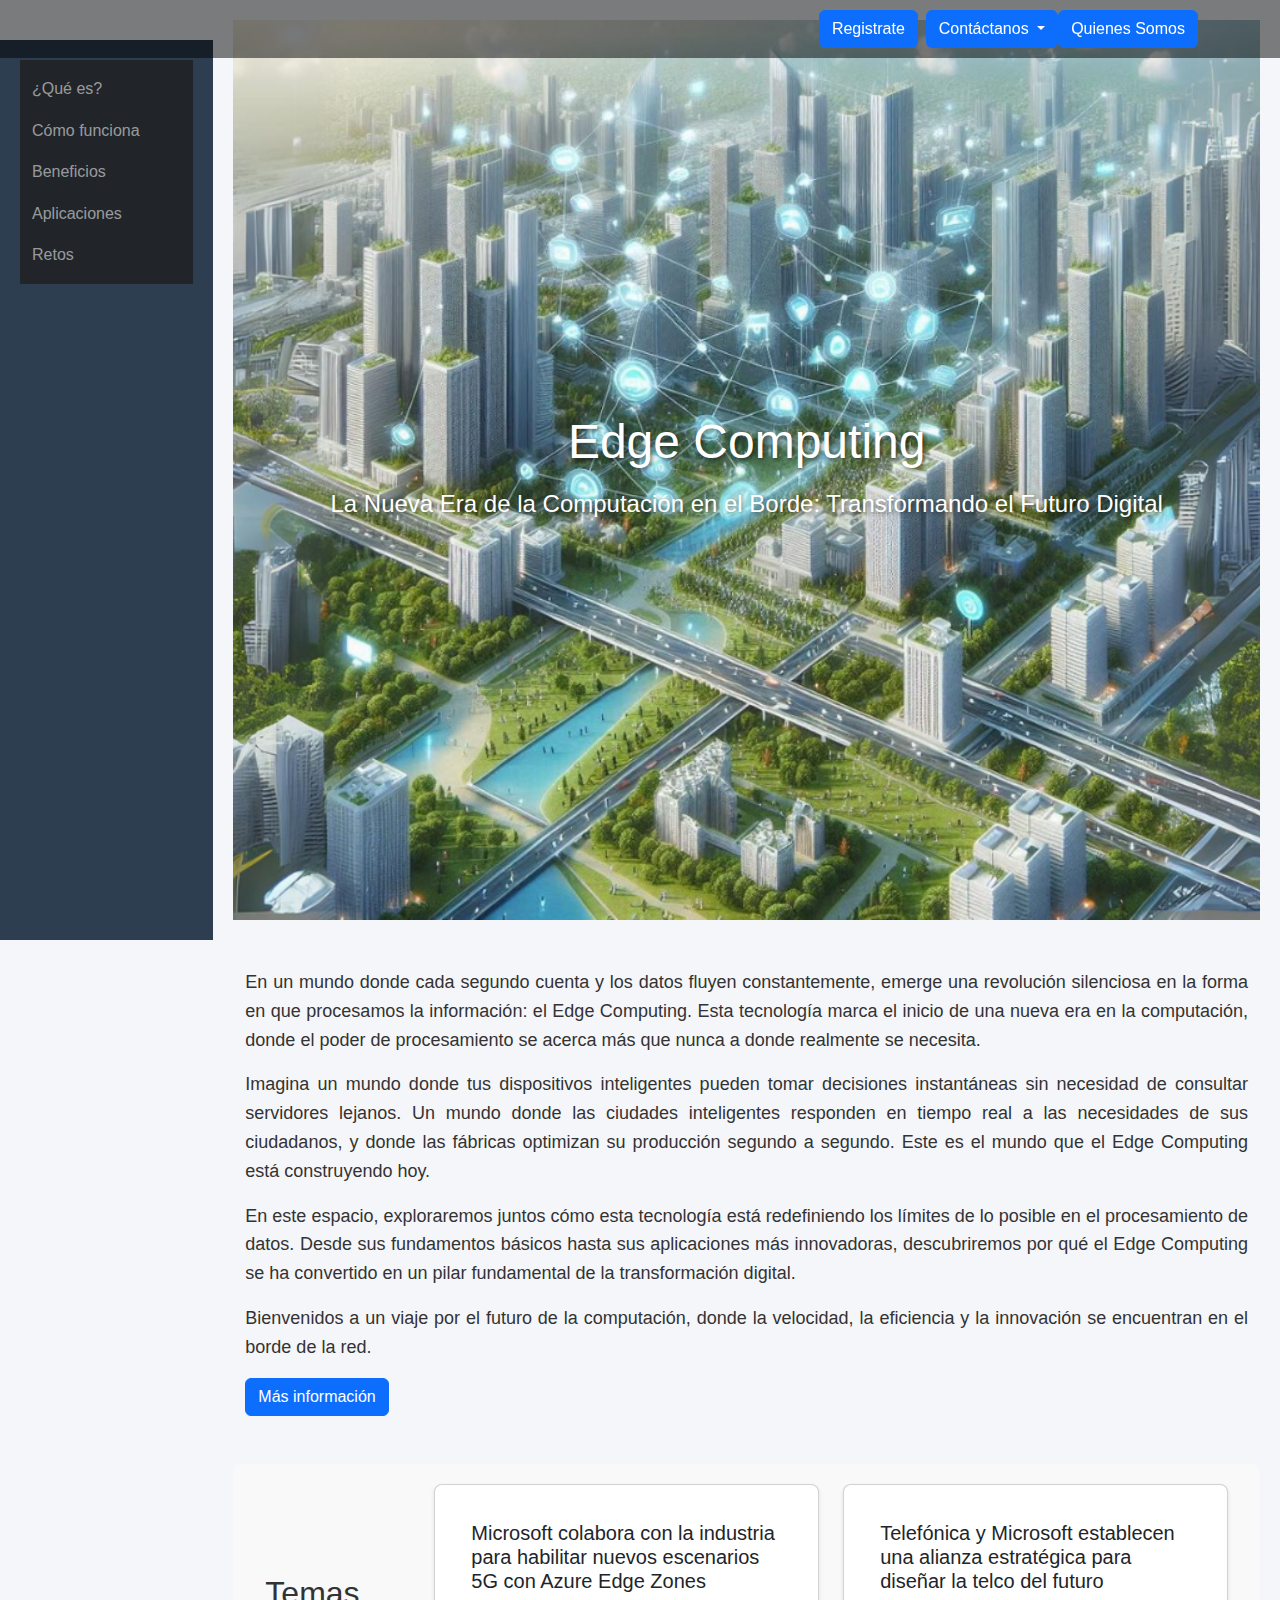
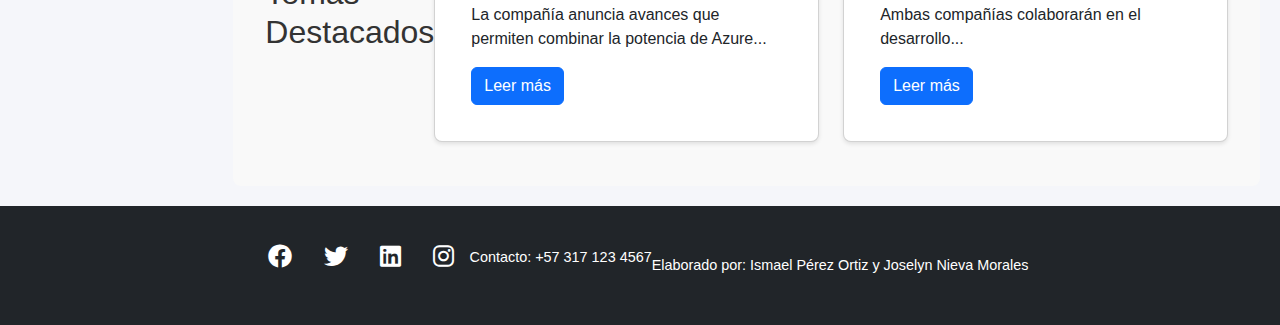
<file: EDGE COMPUTING/index.html>
<!DOCTYPE html>
<html lang="es">
<head>
    <meta charset="UTF-8">
    <meta name="viewport" content="width=device-width, initial-scale=1.0">
    <meta name="description" content="Tu guía completa sobre Edge Computing: fundamentos, implementación y casos de uso. Aprende cómo esta tecnología está transformando la manera en que procesamos datos en el borde de la red.">
    <title>Edge Computing - La Nueva Era</title>
    <link href="https://cdn.jsdelivr.net/npm/bootstrap@5.3.0/dist/css/bootstrap.min.css" rel="stylesheet">
    <link rel="stylesheet" href="https://cdnjs.cloudflare.com/ajax/libs/font-awesome/6.0.0/css/all.min.css">
    <link rel="stylesheet" href="estilos.css">
</head>
<body>
    <div class="top-bar">
        <div class="container d-flex justify-content-end">
            <a href="formulario.html" class="btn btn-primary me-2">Registrate</a>
            <div class="btn-group">
                <button type="button" class="btn btn-primary dropdown-toggle" data-bs-toggle="dropdown" aria-expanded="false">
                    Contáctanos
                </button>
                <ul class="dropdown-menu">
                    <li><a class="dropdown-item" href="#">Formulario de Contacto</a></li>
                    <li><a class="dropdown-item" href="#">Contacto Directo</a></li>
                </ul>
            </div>
            <!-- Botón "Quienes Somos" con Modal -->
            <button type="button" class="btn btn-primary" data-bs-toggle="modal" data-bs-target="#quienesSomosModal">
                Quienes Somos
            </button>
        </div>
    </div>

    <!-- Modal "Quienes Somos" -->
    <div class="modal fade" id="quienesSomosModal" tabindex="-1" aria-labelledby="quienesSomosModalLabel" aria-hidden="true">
        <div class="modal-dialog">
            <div class="modal-content">
                <div class="modal-header">
                    <h5 class="modal-title" id="quienesSomosModalLabel">Quienes Somos</h5>
                    <button type="button" class="btn-close" data-bs-dismiss="modal" aria-label="Close"></button>
                </div>
                <div class="modal-body">
                    <p>Somos un duo de jóvenes apasionados por la programación, los cuales desarrollamos esta página para enseñar sobre un área de la cual puede que no se tenga mucho conocimiento.</p>
                </div>
                <div class="modal-footer">
                    <button type="button" class="btn btn-secondary" data-bs-dismiss="modal">Cerrar</button>
                </div>
            </div>
        </div>
    </div>

    <div class="container-fluid">
        <div class="row">
            <div class="col-md-2 sidebar">
                <nav class="navbar navbar-dark bg-dark">
                    <div class="container-fluid">
                        <ul class="navbar-nav">
                            <li class="nav-item"><a href="que-es.html" class="nav-link">¿Qué es?</a></li>
                            <li class="nav-item"><a href="como-funciona.html" class="nav-link">Cómo funciona</a></li>
                            <li class="nav-item"><a href="beneficios.html" class="nav-link">Beneficios</a></li>
                            <li class="nav-item"><a href="aplicaciones.html" class="nav-link">Aplicaciones</a></li>
                            <li class="nav-item"><a href="retos.html" class="nav-link">Retos</a></li>
                        </ul>
                    </div>
                </nav>
            </div>

            <div class="col-md-10 main-content">
                <header class="hero">
                    <img src="Imagenes/Inicio.png" alt="Edge Computing Concepto" class="main-image">
                    <div class="hero-text">
                        <h1>Edge Computing</h1>
                        <h2>La Nueva Era de la Computación en el Borde: Transformando el Futuro Digital</h2>
                    </div>
                </header>

                <div class="container mt-5">
                    <article class="intro-text">
                        <p>En un mundo donde cada segundo cuenta y los datos fluyen constantemente, emerge una revolución silenciosa en la forma en que procesamos la información: el Edge Computing. Esta tecnología marca el inicio de una nueva era en la computación, donde el poder de procesamiento se acerca más que nunca a donde realmente se necesita.</p>
                        
                        <p>Imagina un mundo donde tus dispositivos inteligentes pueden tomar decisiones instantáneas sin necesidad de consultar servidores lejanos. Un mundo donde las ciudades inteligentes responden en tiempo real a las necesidades de sus ciudadanos, y donde las fábricas optimizan su producción segundo a segundo. Este es el mundo que el Edge Computing está construyendo hoy.</p>
                        
                        <p>En este espacio, exploraremos juntos cómo esta tecnología está redefiniendo los límites de lo posible en el procesamiento de datos. Desde sus fundamentos básicos hasta sus aplicaciones más innovadoras, descubriremos por qué el Edge Computing se ha convertido en un pilar fundamental de la transformación digital.</p>
                        
                        <p>Bienvenidos a un viaje por el futuro de la computación, donde la velocidad, la eficiencia y la innovación se encuentran en el borde de la red.</p>
                        
                        <button onclick="window.location.href='que-es.html'" class="btn btn-primary">Más información</button>
                    </article>
                </div>

                <!-- Sección de Temas Destacados -->
                <section class="featured-topics mt-5">
                    <div class="container">
                        <h2 class="mb-4">Temas Destacados</h2>
                        <div class="row">
                            <div class="col-md-6">
                                <div class="topic card mb-4">
                                    <div class="card-body">
                                        <h3 class="card-title">Microsoft colabora con la industria para habilitar nuevos escenarios 5G con Azure Edge Zones</h3>
                                        <p class="card-text">La compañía anuncia avances que permiten combinar la potencia de Azure...</p>
                                        <a href="noticias.html" class="btn btn-primary">Leer más</a>
                                    </div>
                                </div>
                            </div>
                            <div class="col-md-6">
                                <div class="topic card mb-4">
                                    <div class="card-body">
                                        <h3 class="card-title">Telefónica y Microsoft establecen una alianza estratégica para diseñar la telco del futuro</h3>
                                        <p class="card-text">Ambas compañías colaborarán en el desarrollo...</p>
                                        <a href="noticias.html" class="btn btn-primary">Leer más</a>
                                    </div>
                                </div>
                            </div>
                        </div>
                    </div>
                </section>
            </div>
        </div>
    </div>

    <footer class="bg-dark text-white py-4">
        <div class="container">
            <div class="social-links d-flex justify-content-center mb-3">
                <a href="#" class="social-icon text-white me-3"><i class="fab fa-facebook"></i></a>
                <a href="#" class="social-icon text-white me-3"><i class="fab fa-twitter"></i></a>
                <a href="#" class="social-icon text-white me-3"><i class="fab fa-linkedin"></i></a>
                <a href="#" class="social-icon text-white"><i class="fab fa-instagram"></i></a>
            </div>
            <div class="contact-info text-center mb-3">
                <p>Contacto: +57 317 123 4567</p>
            </div>
            <div class="credits text-center">
                <p>Elaborado por: Ismael Pérez Ortiz y Joselyn Nieva Morales</p>
            </div>
        </div>
    </footer>

    <script src="https://cdn.jsdelivr.net/npm/bootstrap@5.3.0/dist/js/bootstrap.bundle.min.js"></script>
</body>
</html>
</file>
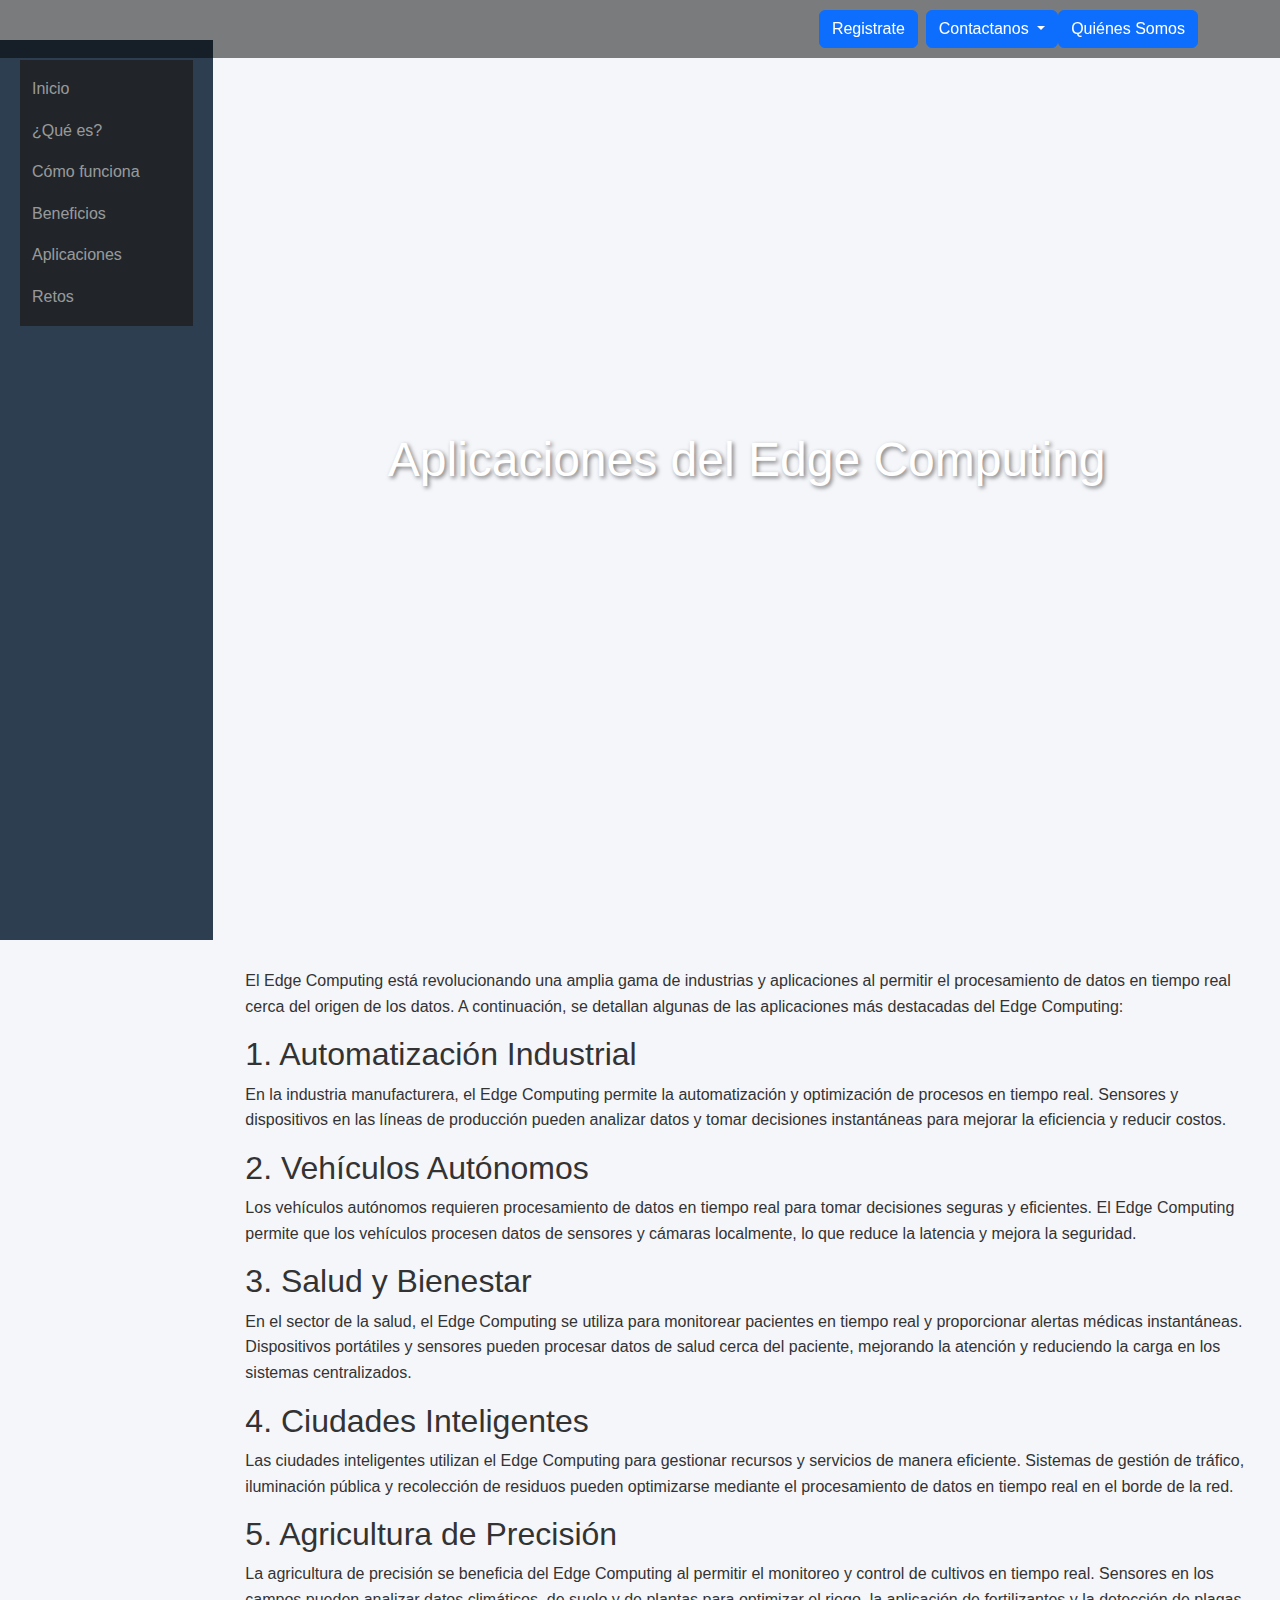
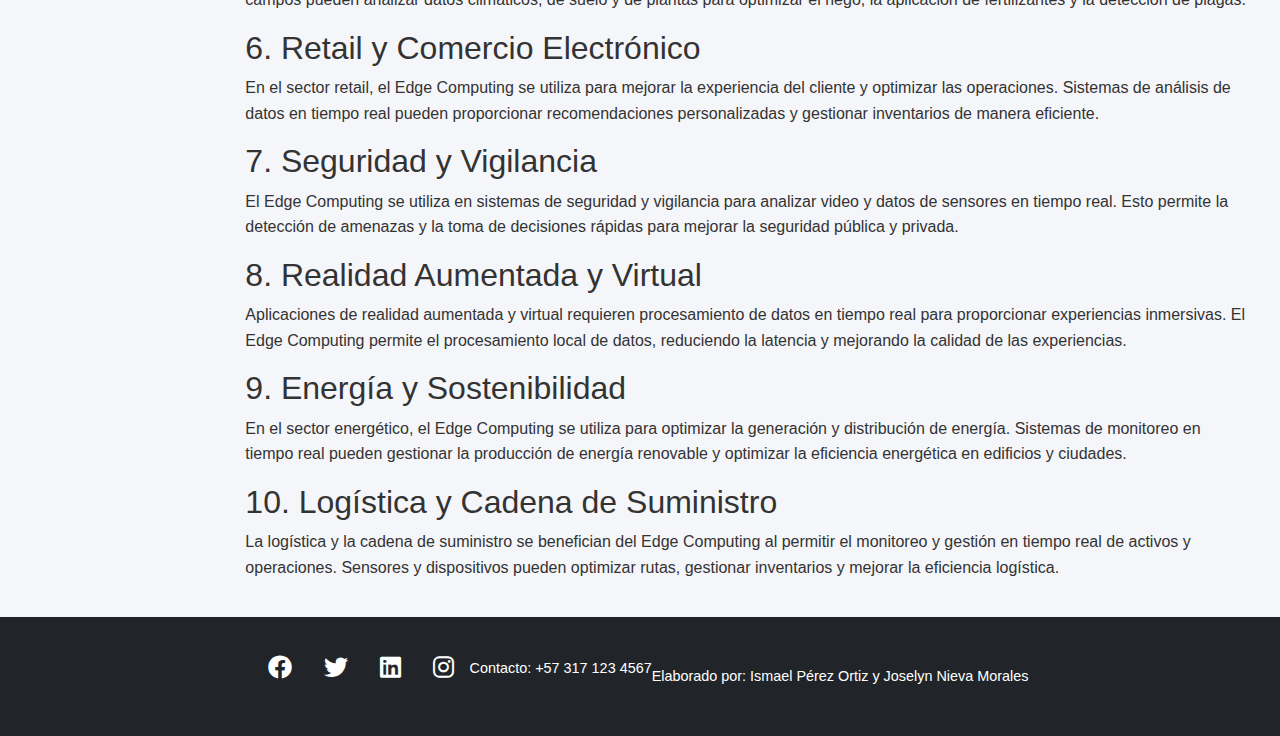
<file: EDGE COMPUTING/aplicaciones.html>
<!DOCTYPE html>
<html lang="es">
<head>
    <meta charset="UTF-8">
    <meta name="viewport" content="width=device-width, initial-scale=1.0">
    <title>Aplicaciones del Edge Computing</title>
    <link href="https://cdn.jsdelivr.net/npm/bootstrap@5.3.0/dist/css/bootstrap.min.css" rel="stylesheet">
    <link rel="stylesheet" href="https://cdnjs.cloudflare.com/ajax/libs/font-awesome/6.0.0/css/all.min.css">
    <link rel="stylesheet" href="estilos.css">
</head>
<body>
    <div class="top-bar">
        <div class="container d-flex justify-content-end">
            <a href="formulario.html" class="btn btn-primary me-2">Registrate</a>
            <div class="btn-group">
                <button type="button" class="btn btn-primary dropdown-toggle" data-bs-toggle="dropdown" aria-expanded="false">
                    Contactanos
                </button>
                <ul class="dropdown-menu">
                    <li><a class="dropdown-item" href="#">Opción 1</a></li>
                    <li><a class="dropdown-item" href="#">Opción 2</a></li>
                    <li><a class="dropdown-item" href="#">Opción 3</a></li>
                </ul>
            </div>
            <!-- Botón "Quienes Somos" con Modal -->
            <button type="button" class="btn btn-primary" data-bs-toggle="modal" data-bs-target="#quienesSomosModal">
                Quiénes Somos
            </button>
        </div>
    </div>
    <!-- Modal "Quienes Somos" -->
    <div class="modal fade" id="quienesSomosModal" tabindex="-1" aria-labelledby="quienesSomosModalLabel" aria-hidden="true">
        <div class="modal-dialog">
            <div class="modal-content">
                <div class="modal-header">
                    <h5 class="modal-title" id="quienesSomosModalLabel">Quienes Somos</h5>
                    <button type="button" class="btn-close" data-bs-dismiss="modal" aria-label="Close"></button>
                </div>
                <div class="modal-body">
                    <p>Somos un dúo de jóvenes apasionados por la programación, dedicados a desarrollar esta página para compartir conocimiento en un área que, aunque esencial, es aún poco conocida por muchos.</p>
                </div>
                <div class="modal-footer">
                    <button type="button" class="btn btn-secondary" data-bs-dismiss="modal">Cerrar</button>
                </div>
            </div>
        </div>
    </div>


    <div class="container-fluid">
        <div class="row">
            <div class="col-md-3 sidebar">
                <nav class="navbar navbar-dark bg-dark">
                    <div class="container-fluid">
                        <ul class="navbar-nav">
                            <li class="nav-item"><a href="index.html" class="nav-link">Inicio</a></li>
                            <li class="nav-item"><a href="que-es.html" class="nav-link">¿Qué es?</a></li>
                            <li class="nav-item"><a href="como-funciona.html" class="nav-link">Cómo funciona</a></li>
                            <li class="nav-item"><a href="beneficios.html" class="nav-link">Beneficios</a></li>
                            <li class="nav-item"><a href="aplicaciones.html" class="nav-link">Aplicaciones</a></li>
                            <li class="nav-item"><a href="retos.html" class="nav-link">Retos</a></li>
                        </ul>
                    </div>
                </nav>
            </div>

            <div class="col-md-9 main-content">
                <header class="hero">
                    <h1>Aplicaciones del Edge Computing</h1>
                </header>

                <div class="container mt-5">
                    <article>
                        <p>El Edge Computing está revolucionando una amplia gama de industrias y aplicaciones al permitir el procesamiento de datos en tiempo real cerca del origen de los datos. A continuación, se detallan algunas de las aplicaciones más destacadas del Edge Computing:</p>

                        <h2>1. Automatización Industrial</h2>
                        <p>En la industria manufacturera, el Edge Computing permite la automatización y optimización de procesos en tiempo real. Sensores y dispositivos en las líneas de producción pueden analizar datos y tomar decisiones instantáneas para mejorar la eficiencia y reducir costos.</p>

                        <h2>2. Vehículos Autónomos</h2>
                        <p>Los vehículos autónomos requieren procesamiento de datos en tiempo real para tomar decisiones seguras y eficientes. El Edge Computing permite que los vehículos procesen datos de sensores y cámaras localmente, lo que reduce la latencia y mejora la seguridad.</p>

                        <h2>3. Salud y Bienestar</h2>
                        <p>En el sector de la salud, el Edge Computing se utiliza para monitorear pacientes en tiempo real y proporcionar alertas médicas instantáneas. Dispositivos portátiles y sensores pueden procesar datos de salud cerca del paciente, mejorando la atención y reduciendo la carga en los sistemas centralizados.</p>

                        <h2>4. Ciudades Inteligentes</h2>
                        <p>Las ciudades inteligentes utilizan el Edge Computing para gestionar recursos y servicios de manera eficiente. Sistemas de gestión de tráfico, iluminación pública y recolección de residuos pueden optimizarse mediante el procesamiento de datos en tiempo real en el borde de la red.</p>

                        <h2>5. Agricultura de Precisión</h2>
                        <p>La agricultura de precisión se beneficia del Edge Computing al permitir el monitoreo y control de cultivos en tiempo real. Sensores en los campos pueden analizar datos climáticos, de suelo y de plantas para optimizar el riego, la aplicación de fertilizantes y la detección de plagas.</p>

                        <h2>6. Retail y Comercio Electrónico</h2>
                        <p>En el sector retail, el Edge Computing se utiliza para mejorar la experiencia del cliente y optimizar las operaciones. Sistemas de análisis de datos en tiempo real pueden proporcionar recomendaciones personalizadas y gestionar inventarios de manera eficiente.</p>

                        <h2>7. Seguridad y Vigilancia</h2>
                        <p>El Edge Computing se utiliza en sistemas de seguridad y vigilancia para analizar video y datos de sensores en tiempo real. Esto permite la detección de amenazas y la toma de decisiones rápidas para mejorar la seguridad pública y privada.</p>

                        <h2>8. Realidad Aumentada y Virtual</h2>
                        <p>Aplicaciones de realidad aumentada y virtual requieren procesamiento de datos en tiempo real para proporcionar experiencias inmersivas. El Edge Computing permite el procesamiento local de datos, reduciendo la latencia y mejorando la calidad de las experiencias.</p>

                        <h2>9. Energía y Sostenibilidad</h2>
                        <p>En el sector energético, el Edge Computing se utiliza para optimizar la generación y distribución de energía. Sistemas de monitoreo en tiempo real pueden gestionar la producción de energía renovable y optimizar la eficiencia energética en edificios y ciudades.</p>

                        <h2>10. Logística y Cadena de Suministro</h2>
                        <p>La logística y la cadena de suministro se benefician del Edge Computing al permitir el monitoreo y gestión en tiempo real de activos y operaciones. Sensores y dispositivos pueden optimizar rutas, gestionar inventarios y mejorar la eficiencia logística.</p>
                    </article>
                </div>
            </div>
        </div>
    </div>

    <footer class="bg-dark text-white py-4">
        <div class="container">
            <div class="social-links d-flex justify-content-center mb-3">
                <a href="#" class="social-icon text-white me-3"><i class="fab fa-facebook"></i></a>
                <a href="#" class="social-icon text-white me-3"><i class="fab fa-twitter"></i></a>
                <a href="#" class="social-icon text-white me-3"><i class="fab fa-linkedin"></i></a>
                <a href="#" class="social-icon text-white"><i class="fab fa-instagram"></i></a>
            </div>
            <div class="contact-info text-center mb-3">
                <p>Contacto: +57 317 123 4567</p>
            </div>
            <div class="credits text-center">
                <p>Elaborado por: Ismael Pérez Ortiz y Joselyn Nieva Morales</p>
            </div>
        </div>
    </footer>

    <script src="https://cdn.jsdelivr.net/npm/bootstrap@5.3.0/dist/js/bootstrap.bundle.min.js"></script>
</body>
</html>
</file>
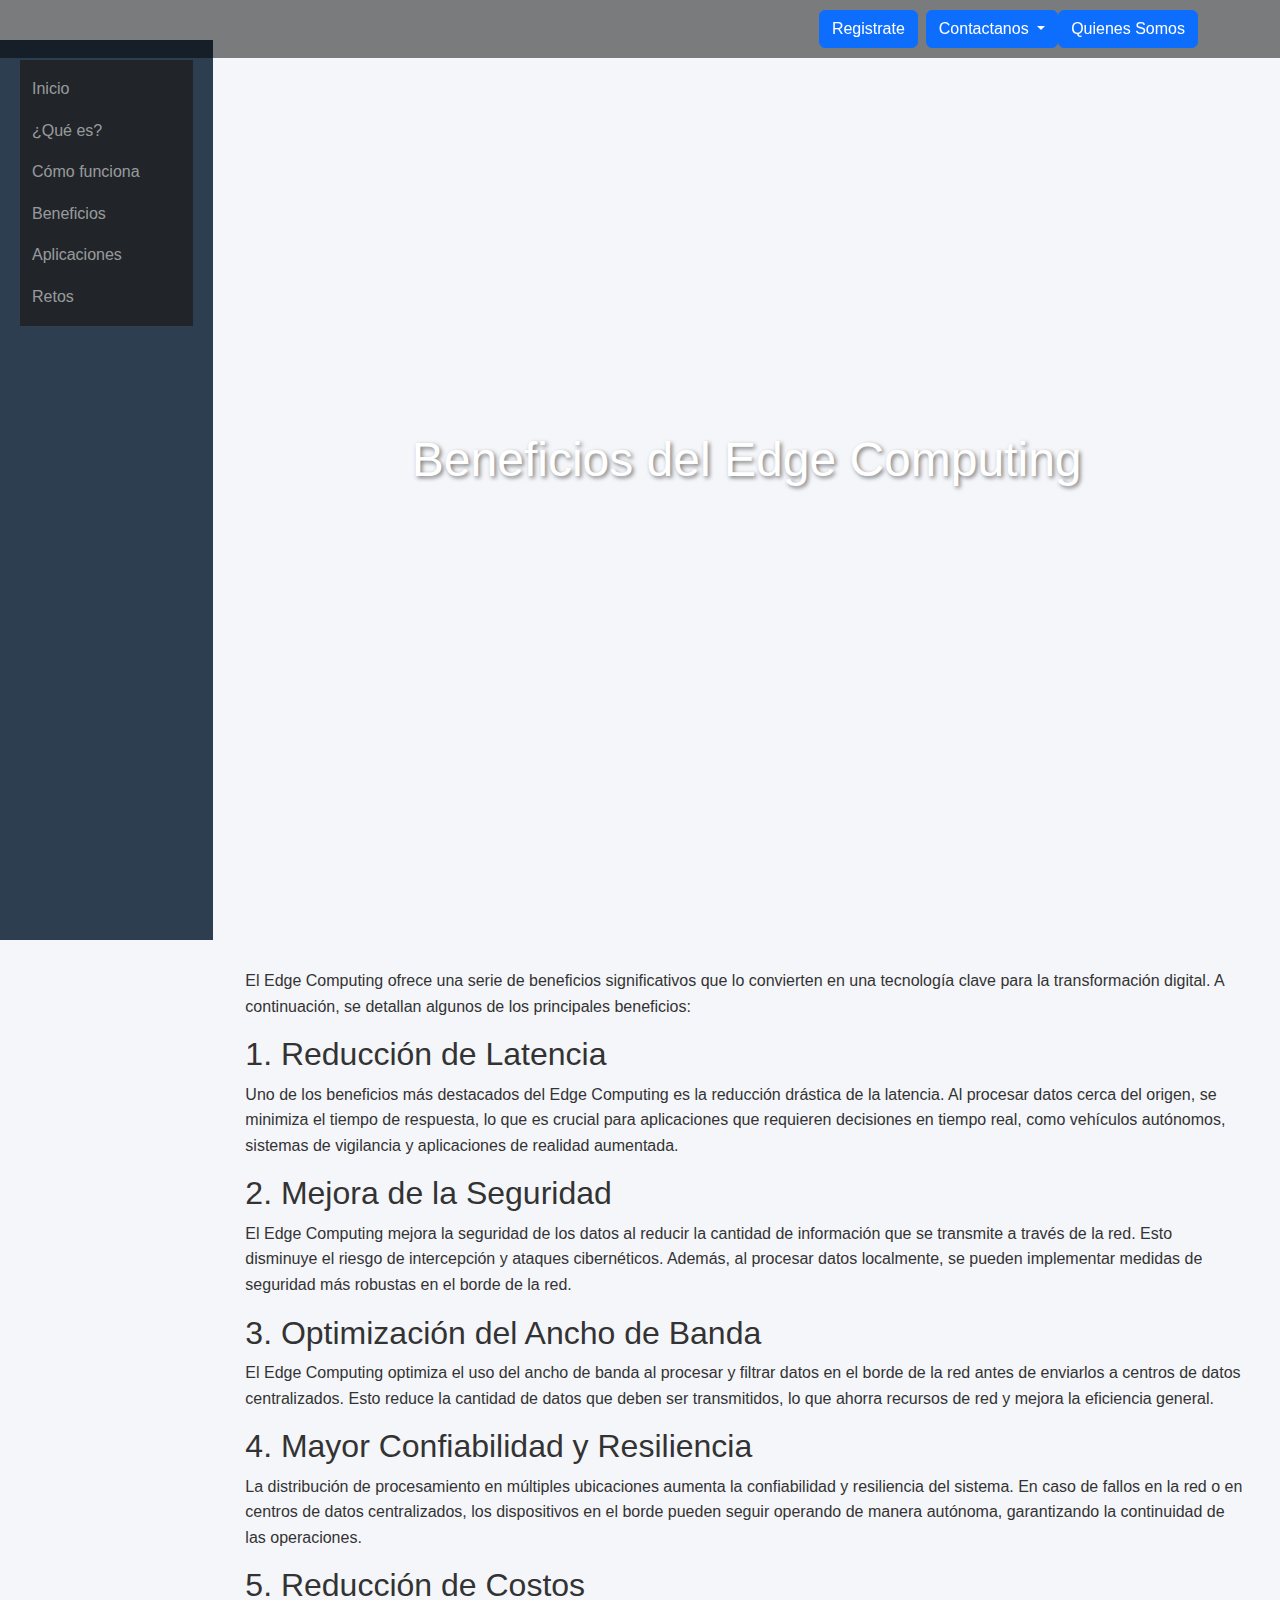
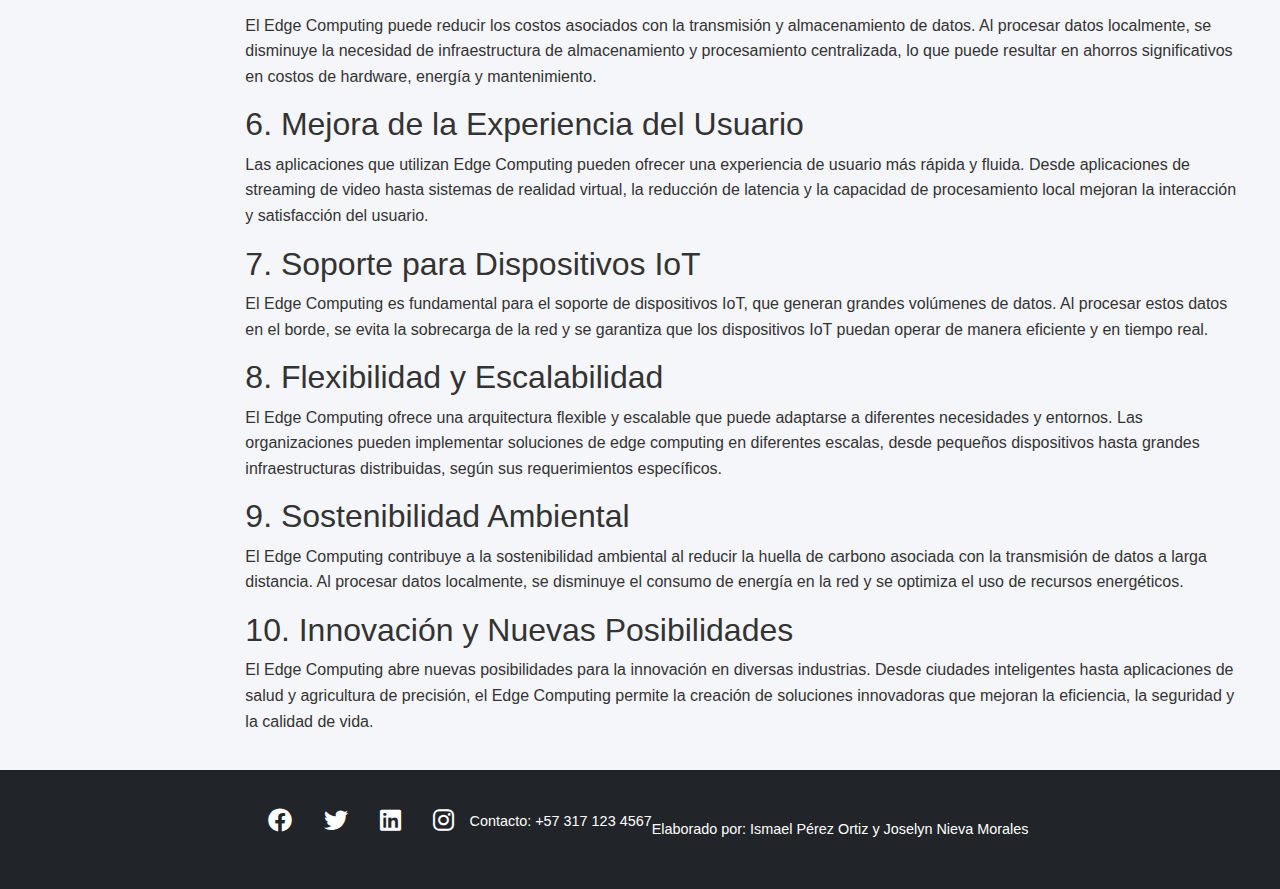
<file: EDGE COMPUTING/beneficios.html>
<!DOCTYPE html>
<html lang="es">
<head>
    <meta charset="UTF-8">
    <meta name="viewport" content="width=device-width, initial-scale=1.0">
    <title>Beneficios del Edge Computing</title>
    <link href="https://cdn.jsdelivr.net/npm/bootstrap@5.3.0/dist/css/bootstrap.min.css" rel="stylesheet">
    <link rel="stylesheet" href="https://cdnjs.cloudflare.com/ajax/libs/font-awesome/6.0.0/css/all.min.css">
    <link rel="stylesheet" href="estilos.css">
</head>
<body>
    <div class="top-bar">
        <div class="container d-flex justify-content-end">
            <a href="formulario.html" class="btn btn-primary me-2">Registrate</a>
            <div class="btn-group">
                <button type="button" class="btn btn-primary dropdown-toggle" data-bs-toggle="dropdown" aria-expanded="false">
                    Contactanos
                </button>
                <ul class="dropdown-menu">
                    <li><a class="dropdown-item" href="#">Opción 1</a></li>
                    <li><a class="dropdown-item" href="#">Opción 2</a></li>
                    <li><a class="dropdown-item" href="#">Opción 3</a></li>
                </ul>
            </div>
            <!-- Botón "Quienes Somos" con Modal -->
            <button type="button" class="btn btn-primary" data-bs-toggle="modal" data-bs-target="#quienesSomosModal">
                Quienes Somos
            </button>
        </div>
    </div>
    <!-- Modal "Quienes Somos" -->
    <div class="modal fade" id="quienesSomosModal" tabindex="-1" aria-labelledby="quienesSomosModalLabel" aria-hidden="true">
        <div class="modal-dialog">
            <div class="modal-content">
                <div class="modal-header">
                    <h5 class="modal-title" id="quienesSomosModalLabel">Quienes Somos</h5>
                    <button type="button" class="btn-close" data-bs-dismiss="modal" aria-label="Close"></button>
                </div>
                <div class="modal-body">
                    <p>Somos un dúo de jóvenes apasionados por la programación, dedicados a desarrollar esta página para compartir conocimiento en un área que, aunque esencial, es aún poco conocida por muchos.</p>
                </div>
                <div class="modal-footer">
                    <button type="button" class="btn btn-secondary" data-bs-dismiss="modal">Cerrar</button>
                </div>
            </div>
        </div>
    </div>


    <div class="container-fluid">
        <div class="row">
            <div class="col-md-3 sidebar">
                <nav class="navbar navbar-dark bg-dark">
                    <div class="container-fluid">
                        <ul class="navbar-nav">
                            <li class="nav-item"><a href="index.html" class="nav-link">Inicio</a></li>
                            <li class="nav-item"><a href="que-es.html" class="nav-link">¿Qué es?</a></li>
                            <li class="nav-item"><a href="como-funciona.html" class="nav-link">Cómo funciona</a></li>
                            <li class="nav-item"><a href="beneficios.html" class="nav-link">Beneficios</a></li>
                            <li class="nav-item"><a href="aplicaciones.html" class="nav-link">Aplicaciones</a></li>
                            <li class="nav-item"><a href="retos.html" class="nav-link">Retos</a></li>
                        </ul>
                    </div>
                </nav>
            </div>

            <div class="col-md-9 main-content">
                <header class="hero">
                    <h1>Beneficios del Edge Computing</h1>
                </header>

                <div class="container mt-5">
                    <article>
                        <p>El Edge Computing ofrece una serie de beneficios significativos que lo convierten en una tecnología clave para la transformación digital. A continuación, se detallan algunos de los principales beneficios:</p>

                        <h2>1. Reducción de Latencia</h2>
                        <p>Uno de los beneficios más destacados del Edge Computing es la reducción drástica de la latencia. Al procesar datos cerca del origen, se minimiza el tiempo de respuesta, lo que es crucial para aplicaciones que requieren decisiones en tiempo real, como vehículos autónomos, sistemas de vigilancia y aplicaciones de realidad aumentada.</p>

                        <h2>2. Mejora de la Seguridad</h2>
                        <p>El Edge Computing mejora la seguridad de los datos al reducir la cantidad de información que se transmite a través de la red. Esto disminuye el riesgo de intercepción y ataques cibernéticos. Además, al procesar datos localmente, se pueden implementar medidas de seguridad más robustas en el borde de la red.</p>

                        <h2>3. Optimización del Ancho de Banda</h2>
                        <p>El Edge Computing optimiza el uso del ancho de banda al procesar y filtrar datos en el borde de la red antes de enviarlos a centros de datos centralizados. Esto reduce la cantidad de datos que deben ser transmitidos, lo que ahorra recursos de red y mejora la eficiencia general.</p>

                        <h2>4. Mayor Confiabilidad y Resiliencia</h2>
                        <p>La distribución de procesamiento en múltiples ubicaciones aumenta la confiabilidad y resiliencia del sistema. En caso de fallos en la red o en centros de datos centralizados, los dispositivos en el borde pueden seguir operando de manera autónoma, garantizando la continuidad de las operaciones.</p>

                        <h2>5. Reducción de Costos</h2>
                        <p>El Edge Computing puede reducir los costos asociados con la transmisión y almacenamiento de datos. Al procesar datos localmente, se disminuye la necesidad de infraestructura de almacenamiento y procesamiento centralizada, lo que puede resultar en ahorros significativos en costos de hardware, energía y mantenimiento.</p>

                        <h2>6. Mejora de la Experiencia del Usuario</h2>
                        <p>Las aplicaciones que utilizan Edge Computing pueden ofrecer una experiencia de usuario más rápida y fluida. Desde aplicaciones de streaming de video hasta sistemas de realidad virtual, la reducción de latencia y la capacidad de procesamiento local mejoran la interacción y satisfacción del usuario.</p>

                        <h2>7. Soporte para Dispositivos IoT</h2>
                        <p>El Edge Computing es fundamental para el soporte de dispositivos IoT, que generan grandes volúmenes de datos. Al procesar estos datos en el borde, se evita la sobrecarga de la red y se garantiza que los dispositivos IoT puedan operar de manera eficiente y en tiempo real.</p>

                        <h2>8. Flexibilidad y Escalabilidad</h2>
                        <p>El Edge Computing ofrece una arquitectura flexible y escalable que puede adaptarse a diferentes necesidades y entornos. Las organizaciones pueden implementar soluciones de edge computing en diferentes escalas, desde pequeños dispositivos hasta grandes infraestructuras distribuidas, según sus requerimientos específicos.</p>

                        <h2>9. Sostenibilidad Ambiental</h2>
                        <p>El Edge Computing contribuye a la sostenibilidad ambiental al reducir la huella de carbono asociada con la transmisión de datos a larga distancia. Al procesar datos localmente, se disminuye el consumo de energía en la red y se optimiza el uso de recursos energéticos.</p>

                        <h2>10. Innovación y Nuevas Posibilidades</h2>
                        <p>El Edge Computing abre nuevas posibilidades para la innovación en diversas industrias. Desde ciudades inteligentes hasta aplicaciones de salud y agricultura de precisión, el Edge Computing permite la creación de soluciones innovadoras que mejoran la eficiencia, la seguridad y la calidad de vida.</p>
                    </article>
                </div>
            </div>
        </div>
    </div>

    <footer class="bg-dark text-white py-4">
        <div class="container">
            <div class="social-links d-flex justify-content-center mb-3">
                <a href="#" class="social-icon text-white me-3"><i class="fab fa-facebook"></i></a>
                <a href="#" class="social-icon text-white me-3"><i class="fab fa-twitter"></i></a>
                <a href="#" class="social-icon text-white me-3"><i class="fab fa-linkedin"></i></a>
                <a href="#" class="social-icon text-white"><i class="fab fa-instagram"></i></a>
            </div>
            <div class="contact-info text-center mb-3">
                <p>Contacto: +57 317 123 4567</p>
            </div>
            <div class="credits text-center">
                <p>Elaborado por: Ismael Pérez Ortiz y Joselyn Nieva Morales</p>
            </div>
        </div>
    </footer>

    <script src="https://cdn.jsdelivr.net/npm/bootstrap@5.3.0/dist/js/bootstrap.bundle.min.js"></script>
</body>
</html>
</file>
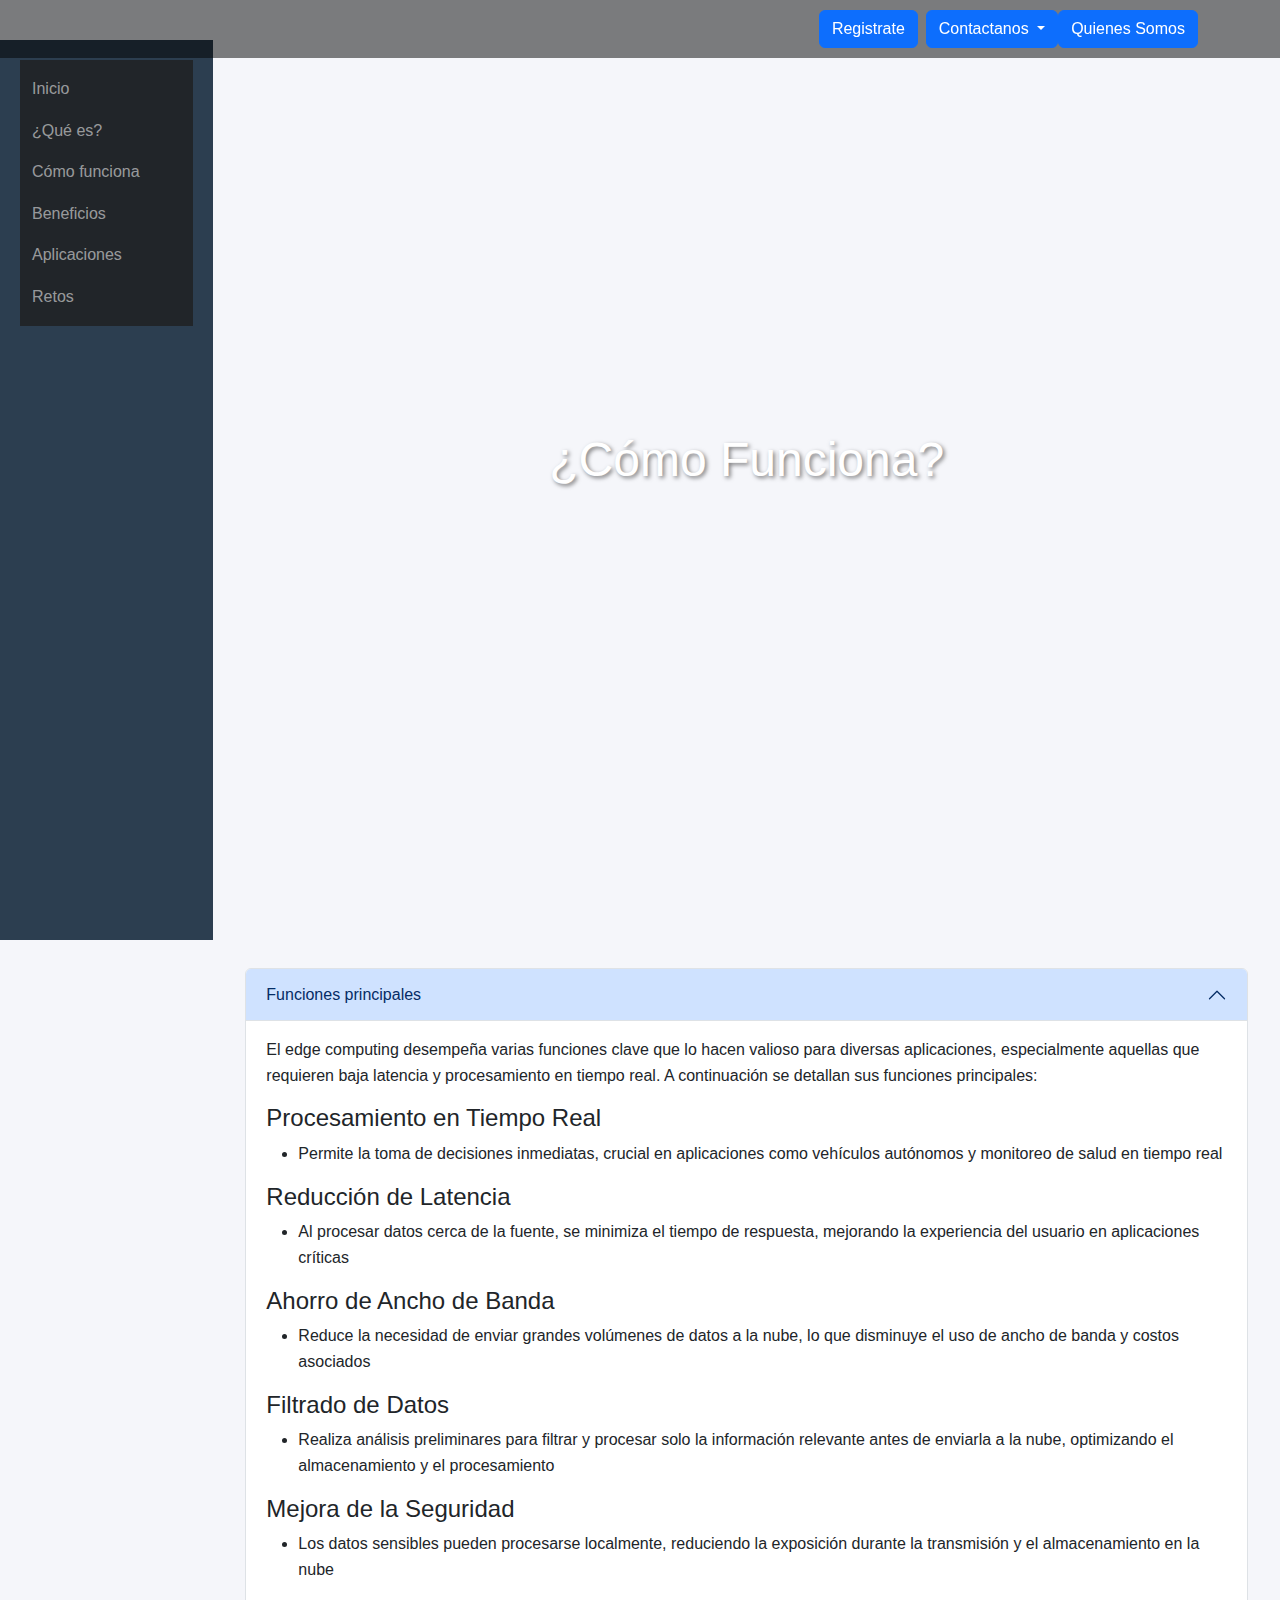
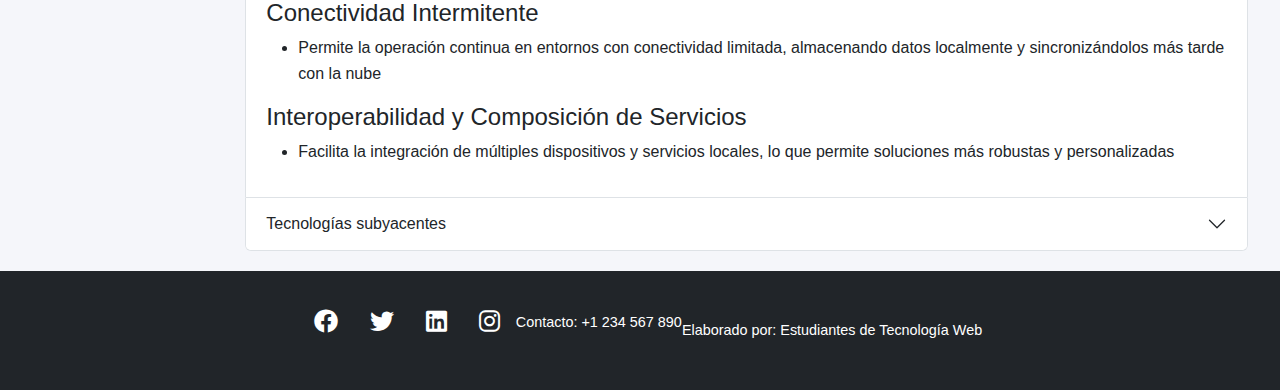
<file: EDGE COMPUTING/como-funciona.html>
<!DOCTYPE html>
<html lang="es">
<head>
    <meta charset="UTF-8">
    <meta name="viewport" content="width=device-width, initial-scale=1.0">
    <title>Cómo Funciona Edge Computing</title>
    <link href="https://cdn.jsdelivr.net/npm/bootstrap@5.3.0/dist/css/bootstrap.min.css" rel="stylesheet">
    <link rel="stylesheet" href="https://cdnjs.cloudflare.com/ajax/libs/font-awesome/6.0.0/css/all.min.css">
    <link rel="stylesheet" href="estilos.css">
</head>
<body>
    <div class="top-bar">
        <div class="container d-flex justify-content-end">
            <a href="formulario.html" class="btn btn-primary me-2">Registrate</a>
            <div class="btn-group">
                <button type="button" class="btn btn-primary dropdown-toggle" data-bs-toggle="dropdown" aria-expanded="false">
                    Contactanos
                </button>
                <ul class="dropdown-menu">
                    <li><a class="dropdown-item" href="#">Opción 1</a></li>
                    <li><a class="dropdown-item" href="#">Opción 2</a></li>
                    <li><a class="dropdown-item" href="#">Opción 3</a></li>
                </ul>
            </div>
            <!-- Botón "Quienes Somos" con Modal -->
            <button type="button" class="btn btn-primary" data-bs-toggle="modal" data-bs-target="#quienesSomosModal">
                Quienes Somos
            </button>
        </div>
    </div>
    <!-- Modal "Quienes Somos" -->
    <div class="modal fade" id="quienesSomosModal" tabindex="-1" aria-labelledby="quienesSomosModalLabel" aria-hidden="true">
        <div class="modal-dialog">
            <div class="modal-content">
                <div class="modal-header">
                    <h5 class="modal-title" id="quienesSomosModalLabel">Quienes Somos</h5>
                    <button type="button" class="btn-close" data-bs-dismiss="modal" aria-label="Close"></button>
                </div>
                <div class="modal-body">
                    <p>Somos un dúo de jóvenes apasionados por la programación, dedicados a desarrollar esta página para compartir conocimiento en un área que, aunque esencial, es aún poco conocida por muchos.</p>
                </div>
                <div class="modal-footer">
                    <button type="button" class="btn btn-secondary" data-bs-dismiss="modal">Cerrar</button>
                </div>
            </div>
        </div>
    </div>


    <div class="container-fluid">
        <div class="row">
            <div class="col-md-3 sidebar">
                <nav class="navbar navbar-dark bg-dark">
                    <div class="container-fluid">
                        <ul class="navbar-nav">
                            <li class="nav-item"><a href="index.html" class="nav-link">Inicio</a></li>
                            <li class="nav-item"><a href="que-es.html" class="nav-link">¿Qué es?</a></li>
                            <li class="nav-item"><a href="como-funciona.html" class="nav-link">Cómo funciona</a></li>
                            <li class="nav-item"><a href="beneficios.html" class="nav-link">Beneficios</a></li>
                            <li class="nav-item"><a href="aplicaciones.html" class="nav-link">Aplicaciones</a></li>
                            <li class="nav-item"><a href="retos.html" class="nav-link">Retos</a></li>
                        </ul>
                    </div>
                </nav>
            </div>

            <div class="col-md-9 main-content">
                <header class="hero">
                    <h1>¿Cómo Funciona?</h1>
                </header>

                <div class="container mt-5">
                    <div class="accordion" id="accordionExample">
                        <div class="accordion-item">
                            <h2 class="accordion-header" id="headingOne">
                                <button class="accordion-button" type="button" data-bs-toggle="collapse" data-bs-target="#collapseOne" aria-expanded="true" aria-controls="collapseOne">
                                    Funciones principales
                                </button>
                            </h2>
                            <div id="collapseOne" class="accordion-collapse collapse show" aria-labelledby="headingOne" data-bs-parent="#accordionExample">
                                <div class="accordion-body">
                                    <p>El edge computing desempeña varias funciones clave que lo hacen valioso para diversas aplicaciones, especialmente aquellas que requieren baja latencia y procesamiento en tiempo real. A continuación se detallan sus funciones principales:</p>
                                    
                                    <h4>Procesamiento en Tiempo Real</h4>
                                    <ul>
                                        <li>Permite la toma de decisiones inmediatas, crucial en aplicaciones como vehículos autónomos y monitoreo de salud en tiempo real</li>
                                    </ul>
                                    
                                    <h4>Reducción de Latencia</h4>
                                    <ul>
                                        <li>Al procesar datos cerca de la fuente, se minimiza el tiempo de respuesta, mejorando la experiencia del usuario en aplicaciones críticas</li>
                                    </ul>
                                    
                                    <h4>Ahorro de Ancho de Banda</h4>
                                    <ul>
                                        <li>Reduce la necesidad de enviar grandes volúmenes de datos a la nube, lo que disminuye el uso de ancho de banda y costos asociados</li>
                                    </ul>
                                    
                                    <h4>Filtrado de Datos</h4>
                                    <ul>
                                        <li>Realiza análisis preliminares para filtrar y procesar solo la información relevante antes de enviarla a la nube, optimizando el almacenamiento y el procesamiento</li>
                                    </ul>
                                    
                                    <h4>Mejora de la Seguridad</h4>
                                    <ul>
                                        <li>Los datos sensibles pueden procesarse localmente, reduciendo la exposición durante la transmisión y el almacenamiento en la nube</li>
                                    </ul>
                                    
                                    <h4>Conectividad Intermitente</h4>
                                    <ul>
                                        <li>Permite la operación continua en entornos con conectividad limitada, almacenando datos localmente y sincronizándolos más tarde con la nube</li>
                                    </ul>
                                    
                                    <h4>Interoperabilidad y Composición de Servicios</h4>
                                    <ul>
                                        <li>Facilita la integración de múltiples dispositivos y servicios locales, lo que permite soluciones más robustas y personalizadas</li>
                                    </ul>
                                </div>
                            </div>
                        </div>
                        <div class="accordion-item">
                            <h2 class="accordion-header" id="headingTwo">
                                <button class="accordion-button collapsed" type="button" data-bs-toggle="collapse" data-bs-target="#collapseTwo" aria-expanded="false" aria-controls="collapseTwo">
                                    Tecnologías subyacentes
                                </button>
                            </h2>
                            <div id="collapseTwo" class="accordion-collapse collapse" aria-labelledby="headingTwo" data-bs-parent="#accordionExample">
                                <div class="accordion-body">
                                    <p>El edge computing se apoya en diversas tecnologías modernas para su funcionamiento:</p>
                                    
                                    <h4>Dispositivos IoT (Internet de las Cosas)</h4>
                                    <ul>
                                        <li>Sensores, cámaras y otros dispositivos conectados que generan datos y, a menudo, realizan procesamiento local</li>
                                    </ul>
                                    
                                    <h4>Gateways</h4>
                                    <ul>
                                        <li>Dispositivos que actúan como intermediarios, recopilando y procesando datos de varios dispositivos IoT antes de enviarlos a la nube</li>
                                    </ul>
                                    
                                    <h4>Computación en Contenedores</h4>
                                    <ul>
                                        <li>Tecnologías como Docker y Kubernetes permiten desplegar aplicaciones de manera eficiente en el edge, facilitando el escalado y la gestión</li>
                                    </ul>
                                    
                                    <h4>Redes 5G</h4>
                                    <ul>
                                        <li>Proporcionan conectividad ultrarrápida y baja latencia, mejorando la capacidad del edge computing para aplicaciones en tiempo real</li>
                                    </ul>
                                    
                                    <h4>Inteligencia Artificial (IA) y Machine Learning (ML)</h4>
                                    <ul>
                                        <li>Algoritmos que pueden ejecutarse en el borde para análisis y decisiones automatizadas, sin necesidad de enviar datos a la nube</li>
                                    </ul>
                                    
                                    <h4>Microservicios</h4>
                                    <ul>
                                        <li>Arquitecturas que permiten que aplicaciones se dividan en servicios más pequeños, que pueden ser desplegados y gestionados en el edge de manera más eficiente</li>
                                    </ul>
                                    
                                    <h4>Protocolos de Comunicación</h4>
                                    <ul>
                                        <li>Protocolos como MQTT, CoAP y WebSocket, que están diseñados para la comunicación eficiente entre dispositivos en entornos de edge computing</li>
                                    </ul>
                                    
                                    <h4>Sistemas de Almacenamiento Local</h4>
                                    <ul>
                                        <li>Bases de datos y sistemas de archivos optimizados para almacenar y procesar datos en el edge, como Apache Cassandra o InfluxDB</li>
                                    </ul>
                                </div>
                            </div>
                        </div>
                    </div>
                </div>
            </div>
        </div>
    </div>

    <footer class="bg-dark text-white py-4">
        <div class="container">
            <div class="social-links d-flex justify-content-center mb-3">
                <a href="#" class="social-icon text-white me-3"><i class="fab fa-facebook"></i></a>
                <a href="#" class="social-icon text-white me-3"><i class="fab fa-twitter"></i></a>
                <a href="#" class="social-icon text-white me-3"><i class="fab fa-linkedin"></i></a>
                <a href="#" class="social-icon text-white"><i class="fab fa-instagram"></i></a>
            </div>
            <div class="contact-info text-center mb-3">
                <p>Contacto: +1 234 567 890</p>
            </div>
            <div class="credits text-center">
                <p>Elaborado por: Estudiantes de Tecnología Web</p>
            </div>
        </div>
    </footer>

    <script src="https://cdn.jsdelivr.net/npm/bootstrap@5.3.0/dist/js/bootstrap.bundle.min.js"></script>
</body>
</html>
</file>
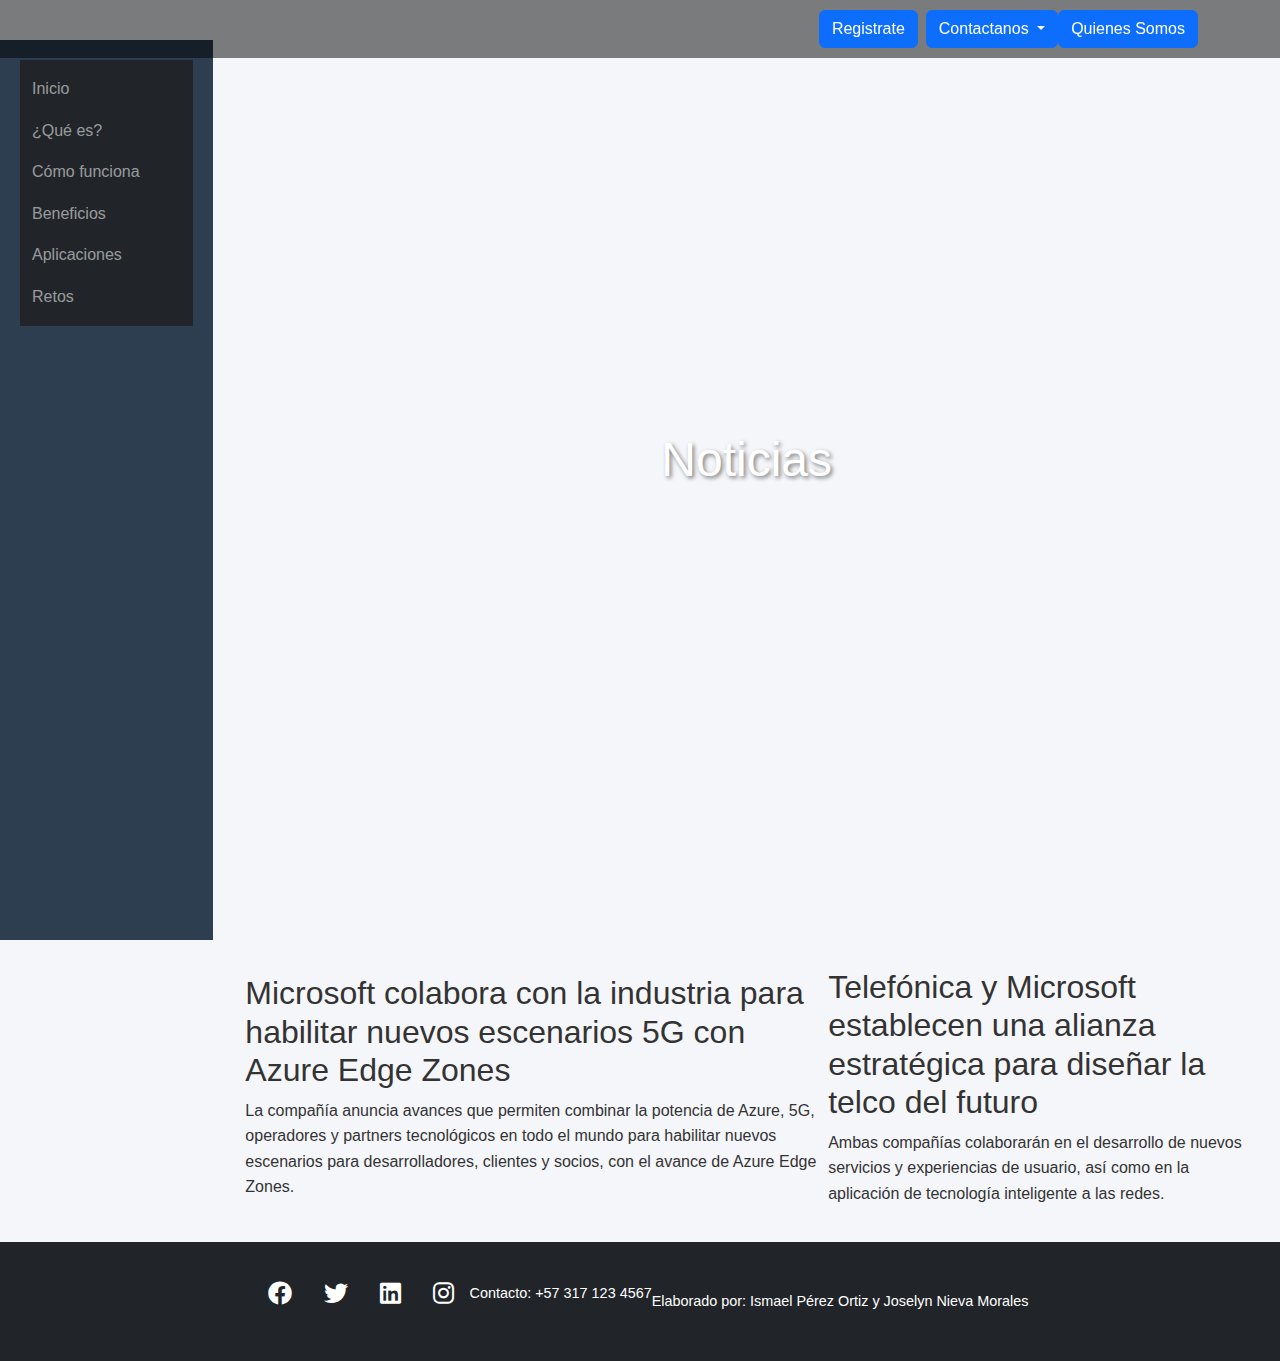
<file: EDGE COMPUTING/noticias.html>
<!DOCTYPE html>
<html lang="es">
<head>
    <meta charset="UTF-8">
    <meta name="viewport" content="width=device-width, initial-scale=1.0">
    <title>Noticias - Edge Computing</title>
    <link href="https://cdn.jsdelivr.net/npm/bootstrap@5.3.0/dist/css/bootstrap.min.css" rel="stylesheet">
    <link rel="stylesheet" href="https://cdnjs.cloudflare.com/ajax/libs/font-awesome/6.0.0/css/all.min.css">
    <link rel="stylesheet" href="estilos.css">
</head>
<body>
    <div class="top-bar">
        <div class="container d-flex justify-content-end">
            <a href="formulario.html" class="btn btn-primary me-2">Registrate</a>
            <div class="btn-group">
                <button type="button" class="btn btn-primary dropdown-toggle" data-bs-toggle="dropdown" aria-expanded="false">
                    Contactanos
                </button>
                <ul class="dropdown-menu">
                    <li><a class="dropdown-item" href="#">Opción 1</a></li>
                    <li><a class="dropdown-item" href="#">Opción 2</a></li>
                    <li><a class="dropdown-item" href="#">Opción 3</a></li>
                </ul>
            </div>
            <!-- Botón "Quienes Somos" con Modal -->
            <button type="button" class="btn btn-primary" data-bs-toggle="modal" data-bs-target="#quienesSomosModal">
                Quienes Somos
            </button>
        </div>
    </div>

    <!-- Modal "Quienes Somos" -->
    <div class="modal fade" id="quienesSomosModal" tabindex="-1" aria-labelledby="quienesSomosModalLabel" aria-hidden="true">
        <div class="modal-dialog">
            <div class="modal-content">
                <div class="modal-header">
                    <h5 class="modal-title" id="quienesSomosModalLabel">Quienes Somos</h5>
                    <button type="button" class="btn-close" data-bs-dismiss="modal" aria-label="Close"></button>
                </div>
                <div class="modal-body">
                    <p>Somos un duo de jóvenes apasionados por la programación, los cuales desarrollamos esta página para enseñar sobre un área de la cual puede que no se tenga mucho conocimiento.</p>
                </div>
                <div class="modal-footer">
                    <button type="button" class="btn btn-secondary" data-bs-dismiss="modal">Cerrar</button>
                </div>
            </div>
        </div>
    </div>

    <div class="container-fluid">
        <div class="row">
            <div class="col-md-3 sidebar">
                <nav class="navbar navbar-dark bg-dark">
                    <div class="container-fluid">
                        <ul class="navbar-nav">
                            <li class="nav-item"><a href="index.html" class="nav-link">Inicio</a></li>
                            <li class="nav-item"><a href="que-es.html" class="nav-link">¿Qué es?</a></li>
                            <li class="nav-item"><a href="como-funciona.html" class="nav-link">Cómo funciona</a></li>
                            <li class="nav-item"><a href="beneficios.html" class="nav-link">Beneficios</a></li>
                            <li class="nav-item"><a href="aplicaciones.html" class="nav-link">Aplicaciones</a></li>
                            <li class="nav-item"><a href="retos.html" class="nav-link">Retos</a></li>
                        </ul>
                    </div>
                </nav>
            </div>

            <div class="col-md-9 main-content">
                <header class="hero">
                    <h1>Noticias</h1>
                </header>

                <div class="container mt-5">
                    <article>
                        <h2>Microsoft colabora con la industria para habilitar nuevos escenarios 5G con Azure Edge Zones</h2>
                        <p>La compañía anuncia avances que permiten combinar la potencia de Azure, 5G, operadores y partners tecnológicos en todo el mundo para habilitar nuevos escenarios para desarrolladores, clientes y socios, con el avance de Azure Edge Zones.</p>
                    </article>

                    <article>
                        <h2>Telefónica y Microsoft establecen una alianza estratégica para diseñar la telco del futuro</h2>
                        <p>Ambas compañías colaborarán en el desarrollo de nuevos servicios y experiencias de usuario, así como en la aplicación de tecnología inteligente a las redes.</p>
                    </article>
                </div>
            </div>
        </div>
    </div>

    <footer class="bg-dark text-white py-4">
        <div class="container">
            <div class="social-links d-flex justify-content-center mb-3">
                <a href="#" class="social-icon text-white me-3"><i class="fab fa-facebook"></i></a>
                <a href="#" class="social-icon text-white me-3"><i class="fab fa-twitter"></i></a>
                <a href="#" class="social-icon text-white me-3"><i class="fab fa-linkedin"></i></a>
                <a href="#" class="social-icon text-white"><i class="fab fa-instagram"></i></a>
            </div>
            <div class="contact-info text-center mb-3">
                <p>Contacto: +57 317 123 4567</p>
            </div>
            <div class="credits text-center">
                <p>Elaborado por: Ismael Pérez Ortiz y Joselyn Nieva Morales</p>
            </div>
        </div>
    </footer>

    <script src="https://cdn.jsdelivr.net/npm/bootstrap@5.3.0/dist/js/bootstrap.bundle.min.js"></script>
</body>
</html>
</file>
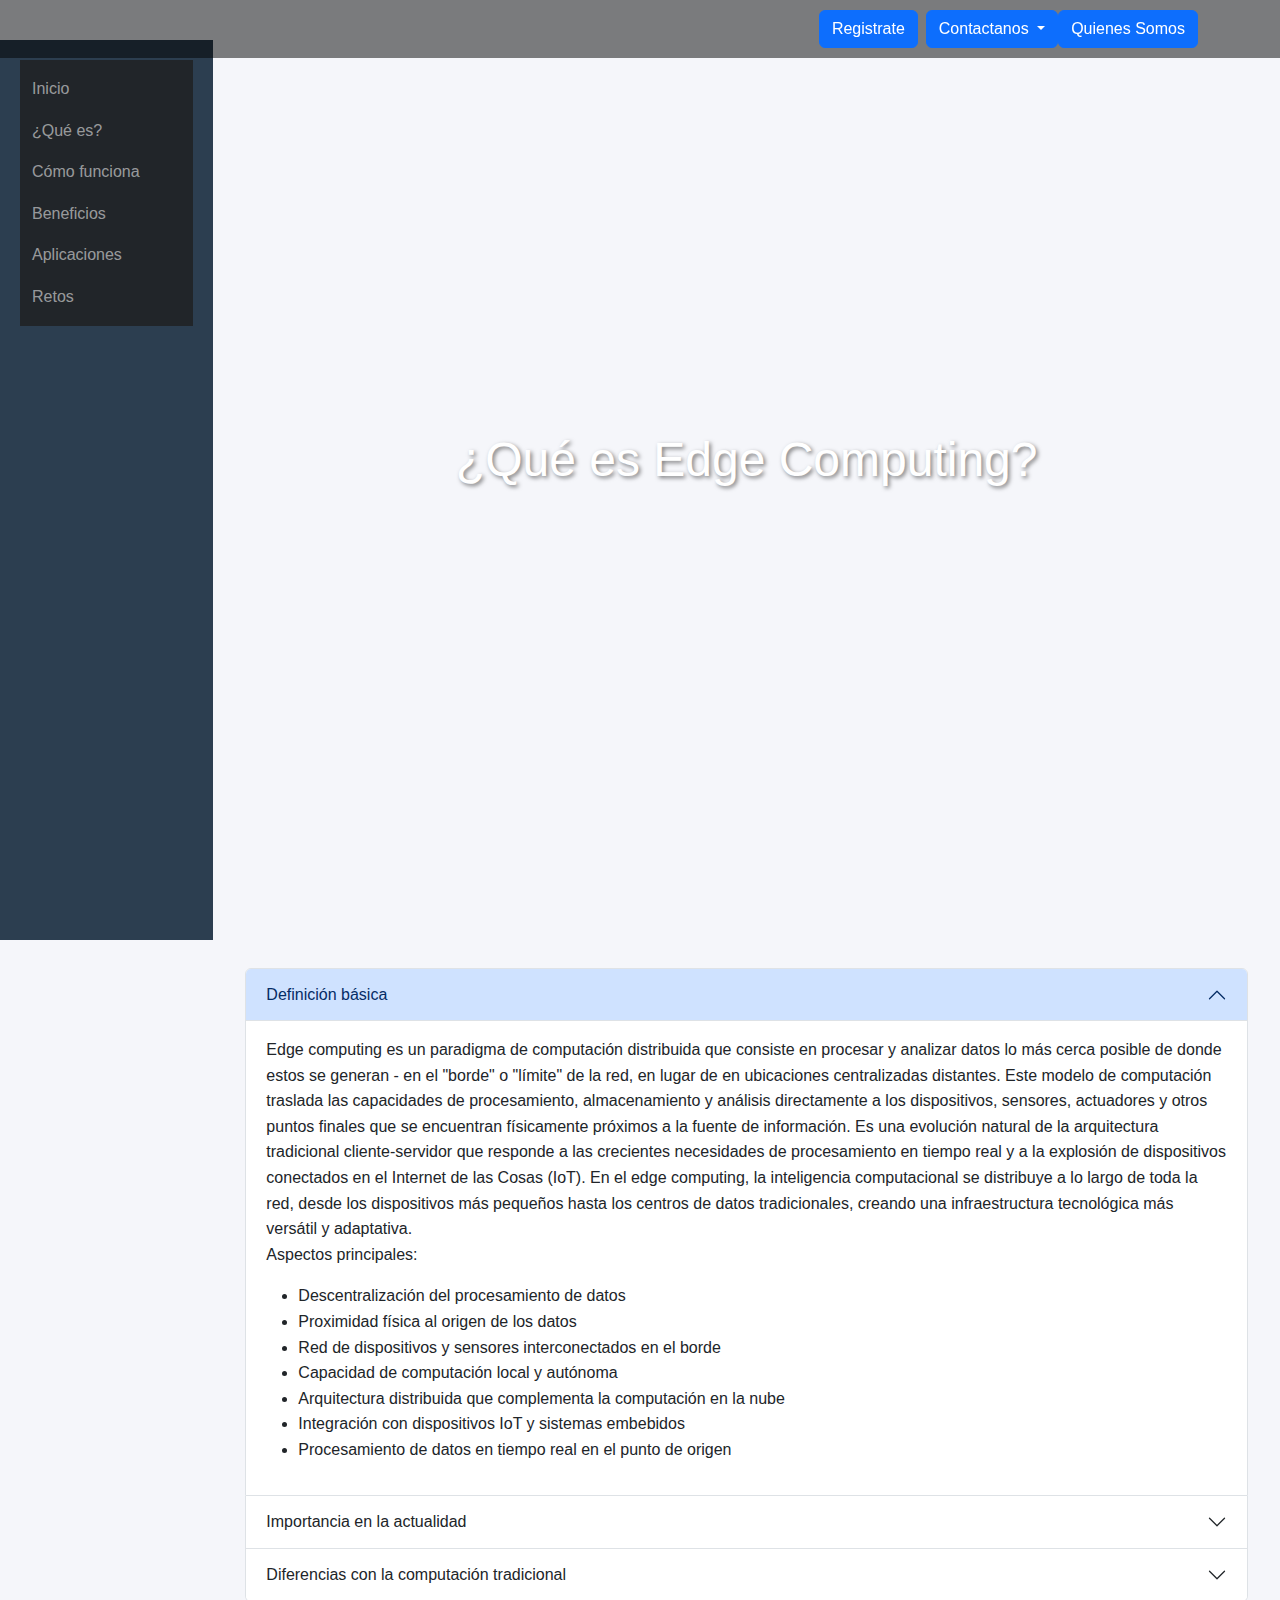
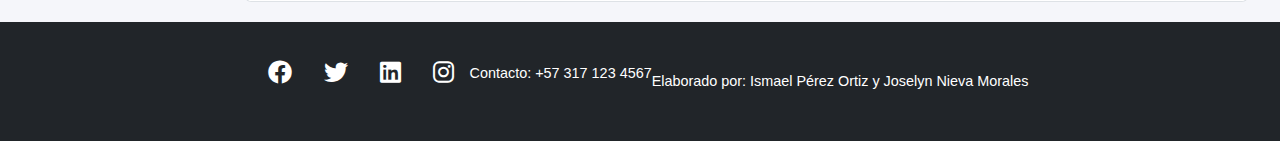
<file: EDGE COMPUTING/que-es.html>
<!DOCTYPE html>
<html lang="es">
<head>
    <meta charset="UTF-8">
    <meta name="viewport" content="width=device-width, initial-scale=1.0">
    <title>¿Qué es Edge Computing?</title>
    <link href="https://cdn.jsdelivr.net/npm/bootstrap@5.3.0/dist/css/bootstrap.min.css" rel="stylesheet">
    <link rel="stylesheet" href="https://cdnjs.cloudflare.com/ajax/libs/font-awesome/6.0.0/css/all.min.css">
    <link rel="stylesheet" href="estilos.css">
</head>
<body>
    <div class="top-bar">
        <div class="container d-flex justify-content-end">
            <a href="formulario.html" class="btn btn-primary me-2">Registrate</a>
            <div class="btn-group">
                <button type="button" class="btn btn-primary dropdown-toggle" data-bs-toggle="dropdown" aria-expanded="false">
                    Contactanos
                </button>
                <ul class="dropdown-menu">
                    <li><a class="dropdown-item" href="#">Opción 1</a></li>
                    <li><a class="dropdown-item" href="#">Opción 2</a></li>
                    <li><a class="dropdown-item" href="#">Opción 3</a></li>
                </ul>
            </div>
            <!-- Botón "Quienes Somos" con Modal -->
            <button type="button" class="btn btn-primary" data-bs-toggle="modal" data-bs-target="#quienesSomosModal">
                Quienes Somos
            </button>
        </div>
    </div>
    <!-- Modal "Quienes Somos" -->
    <div class="modal fade" id="quienesSomosModal" tabindex="-1" aria-labelledby="quienesSomosModalLabel" aria-hidden="true">
        <div class="modal-dialog">
            <div class="modal-content">
                <div class="modal-header">
                    <h5 class="modal-title" id="quienesSomosModalLabel">Quienes Somos</h5>
                    <button type="button" class="btn-close" data-bs-dismiss="modal" aria-label="Close"></button>
                </div>
                <div class="modal-body">
                    <p>Somos un duo de jóvenes apasionados por la programación, los cuales desarrollamos esta página para enseñar sobre un área de la cual puede que no se tenga mucho conocimiento.</p>
                </div>
                <div class="modal-footer">
                    <button type="button" class="btn btn-secondary" data-bs-dismiss="modal">Cerrar</button>
                </div>
            </div>
        </div>
    </div>


    <div class="container-fluid">
        <div class="row">
            <div class="col-md-3 sidebar">
                <nav class="navbar navbar-dark bg-dark">
                    <div class="container-fluid">
                        <ul class="navbar-nav">
                            <li class="nav-item"><a href="index.html" class="nav-link">Inicio</a></li>
                            <li class="nav-item"><a href="que-es.html" class="nav-link">¿Qué es?</a></li>
                            <li class="nav-item"><a href="como-funciona.html" class="nav-link">Cómo funciona</a></li>
                            <li class="nav-item"><a href="beneficios.html" class="nav-link">Beneficios</a></li>
                            <li class="nav-item"><a href="aplicaciones.html" class="nav-link">Aplicaciones</a></li>
                            <li class="nav-item"><a href="retos.html" class="nav-link">Retos</a></li>
                        </ul>
                    </div>
                </nav>
            </div>

            <div class="col-md-9 main-content">
                <header class="hero">
                    <h1>¿Qué es Edge Computing?</h1>
                </header>

                <div class="container mt-5">
                    <div class="accordion" id="accordionExample">
                        <div class="accordion-item">
                            <h2 class="accordion-header" id="headingOne">
                                <button class="accordion-button" type="button" data-bs-toggle="collapse" data-bs-target="#collapseOne" aria-expanded="true" aria-controls="collapseOne">
                                    Definición básica
                                </button>
                            </h2>
                            <div id="collapseOne" class="accordion-collapse collapse show" aria-labelledby="headingOne" data-bs-parent="#accordionExample">
                                <div class="accordion-body">
                                    <p>Edge computing es un paradigma de computación distribuida que consiste en procesar y analizar datos lo más cerca posible de donde estos se generan - en el "borde" o "límite" de la red, en lugar de en ubicaciones centralizadas distantes. Este modelo de computación traslada las capacidades de procesamiento, almacenamiento y análisis directamente a los dispositivos, sensores, actuadores y otros puntos finales que se encuentran físicamente próximos a la fuente de información. Es una evolución natural de la arquitectura tradicional cliente-servidor que responde a las crecientes necesidades de procesamiento en tiempo real y a la explosión de dispositivos conectados en el Internet de las Cosas (IoT). En el edge computing, la inteligencia computacional se distribuye a lo largo de toda la red, desde los dispositivos más pequeños hasta los centros de datos tradicionales, creando una infraestructura tecnológica más versátil y adaptativa. 
                                        <br>Aspectos principales:</p>
                                    <ul>
                                        <li>Descentralización del procesamiento de datos</li>
                                        <li>Proximidad física al origen de los datos</li>
                                        <li>Red de dispositivos y sensores interconectados en el borde</li>
                                        <li>Capacidad de computación local y autónoma</li>
                                        <li>Arquitectura distribuida que complementa la computación en la nube</li>
                                        <li>Integración con dispositivos IoT y sistemas embebidos</li>
                                        <li>Procesamiento de datos en tiempo real en el punto de origen</li>
                                    </ul>
                                </div>
                            </div>
                        </div>
                        <div class="accordion-item">
                            <h2 class="accordion-header" id="headingTwo">
                                <button class="accordion-button collapsed" type="button" data-bs-toggle="collapse" data-bs-target="#collapseTwo" aria-expanded="false" aria-controls="collapseTwo">
                                    Importancia en la actualidad
                                </button>
                            </h2>
                            <div id="collapseTwo" class="accordion-collapse collapse" aria-labelledby="headingTwo" data-bs-parent="#accordionExample">
                                <div class="accordion-body">
                                    <p>El edge computing se ha convertido en un componente crítico de la infraestructura tecnológica moderna por diversas razones fundamentales:</p>
                                    
                                    <h4>Crecimiento Exponencial de Datos</h4>
                                    <p>La explosión de dispositivos IoT y la digitalización masiva están generando cantidades sin precedentes de datos. Para 2025, se estima que habrá más de 75 mil millones de dispositivos IoT conectados. El edge computing permite procesar esta avalancha de datos de manera eficiente y escalable, evitando la sobrecarga de las redes y centros de datos centralizados.</p>
                                    
                                    <h4>Demanda de Respuesta en Tiempo Real</h4>
                                    <p>En la era digital actual, numerosas aplicaciones requieren respuestas instantáneas:</p>
                                    <ul>
                                        <li>Vehículos autónomos que necesitan tomar decisiones en milisegundos</li>
                                        <li>Sistemas de monitoreo médico que deben detectar emergencias instantáneamente</li>
                                        <li>Procesos industriales automatizados que requieren ajustes inmediatos</li>
                                        <li>Aplicaciones de realidad aumentada y virtual que demandan latencia ultrabaja</li>
                                    </ul>
                                    
                                    <h4>Optimización de Recursos y Costos</h4>
                                    <p>El procesamiento en el borde ofrece beneficios económicos significativos:</p>
                                    <ul>
                                        <li>Reducción del ancho de banda necesario para transmisión de datos</li>
                                        <li>Disminución de costos de almacenamiento en la nube</li>
                                        <li>Menor consumo energético en centros de datos</li>
                                        <li>Optimización de recursos computacionales</li>
                                    </ul>
                                    
                                    <h4>Mejora en la Seguridad y Privacidad</h4>
                                    <p>En un mundo cada vez más preocupado por la privacidad de los datos:</p>
                                    <ul>
                                        <li>Vehículos autónomos que necesitan tomar decisiones en milisegundos</li>
                                        <li>Sistemas de monitoreo médico que deben detectar emergencias instantáneamente</li>
                                        <li>Procesos industriales automatizados que requieren ajustes inmediatos</li>
                                        <li>Aplicaciones de realidad aumentada y virtual que demandan latencia ultrabaja</li>
                                    </ul>

                                    <h4>Resiliencia y Confiabilidad</h4>
                                    <p>El edge computing fortalece la infraestructura digital:</p>
                                    <ul>
                                        <li>Operación continua incluso con conectividad intermitente</li>
                                        <li>Mayor resistencia a fallos de red</li>
                                        <li>Redundancia y respaldo distribuido</li>
                                        <li>Menor dependencia de conexiones a internet centralizadas</li>
                                    </ul>

                                    <h4>Innovación y Nuevas Posibilidades</h4>
                                    <p>El procesamiento en el borde está habilitando nuevas aplicaciones y casos de uso:</p>
                                    <ul>
                                        <li>Ciudades inteligentes con gestión de tráfico en tiempo real</li>
                                        <li>Agricultura de precisión con monitoreo y respuesta inmediata</li>
                                        <li>Manufactura inteligente con control de calidad automatizado</li>
                                        <li>Experiencias de realidad mixta inmersivas</li>
                                    </ul>

                                    <h4>Sostenibilidad</h4>
                                    <p>El edge computing contribuye a la sostenibilidad ambiental:</p>
                                    <ul>
                                        <li>Reducción de la huella de carbono al optimizar el uso de recursos</li>
                                        <li>Menor consumo energético en transmisión de datos</li>
                                        <li>Apoyo a iniciativas de ciudades y edificios verdes</li>
                                        <li>Optimización de sistemas de energía renovable</li>
                                    </ul>
                                </div>
                            </div>
                        </div>
                        <div class="accordion-item">
                            <h2 class="accordion-header" id="headingThree">
                                <button class="accordion-button collapsed" type="button" data-bs-toggle="collapse" data-bs-target="#collapseThree" aria-expanded="false" aria-controls="collapseThree">
                                    Diferencias con la computación tradicional
                                </button>
                            </h2>
                            <div id="collapseThree" class="accordion-collapse collapse" aria-labelledby="headingThree" data-bs-parent="#accordionExample">
                                <div class="accordion-body">
                                    <p>A diferencia de la computación tradicional en la nube, el Edge Computing procesa los datos cerca del origen, reduciendo el tiempo de respuesta y el ancho de banda necesario para la transmisión de datos.</p>
                                </div>
                            </div>
                        </div>
                    </div>
                </div>
            </div>
        </div>
    </div>

    <footer class="bg-dark text-white py-4">
        <div class="container">
            <div class="social-links d-flex justify-content-center mb-3">
                <a href="#" class="social-icon text-white me-3"><i class="fab fa-facebook"></i></a>
                <a href="#" class="social-icon text-white me-3"><i class="fab fa-twitter"></i></a>
                <a href="#" class="social-icon text-white me-3"><i class="fab fa-linkedin"></i></a>
                <a href="#" class="social-icon text-white"><i class="fab fa-instagram"></i></a>
            </div>
            <div class="contact-info text-center mb-3">
                <p>Contacto: +57 317 123 4567</p>
            </div>
            <div class="credits text-center">
                <p>Elaborado por: Ismael Pérez Ortiz y Joselyn Nieva Morales</p>
            </div>
        </div>
    </footer>

    <script src="https://cdn.jsdelivr.net/npm/bootstrap@5.3.0/dist/js/bootstrap.bundle.min.js"></script>
</body>
</html>
</file>
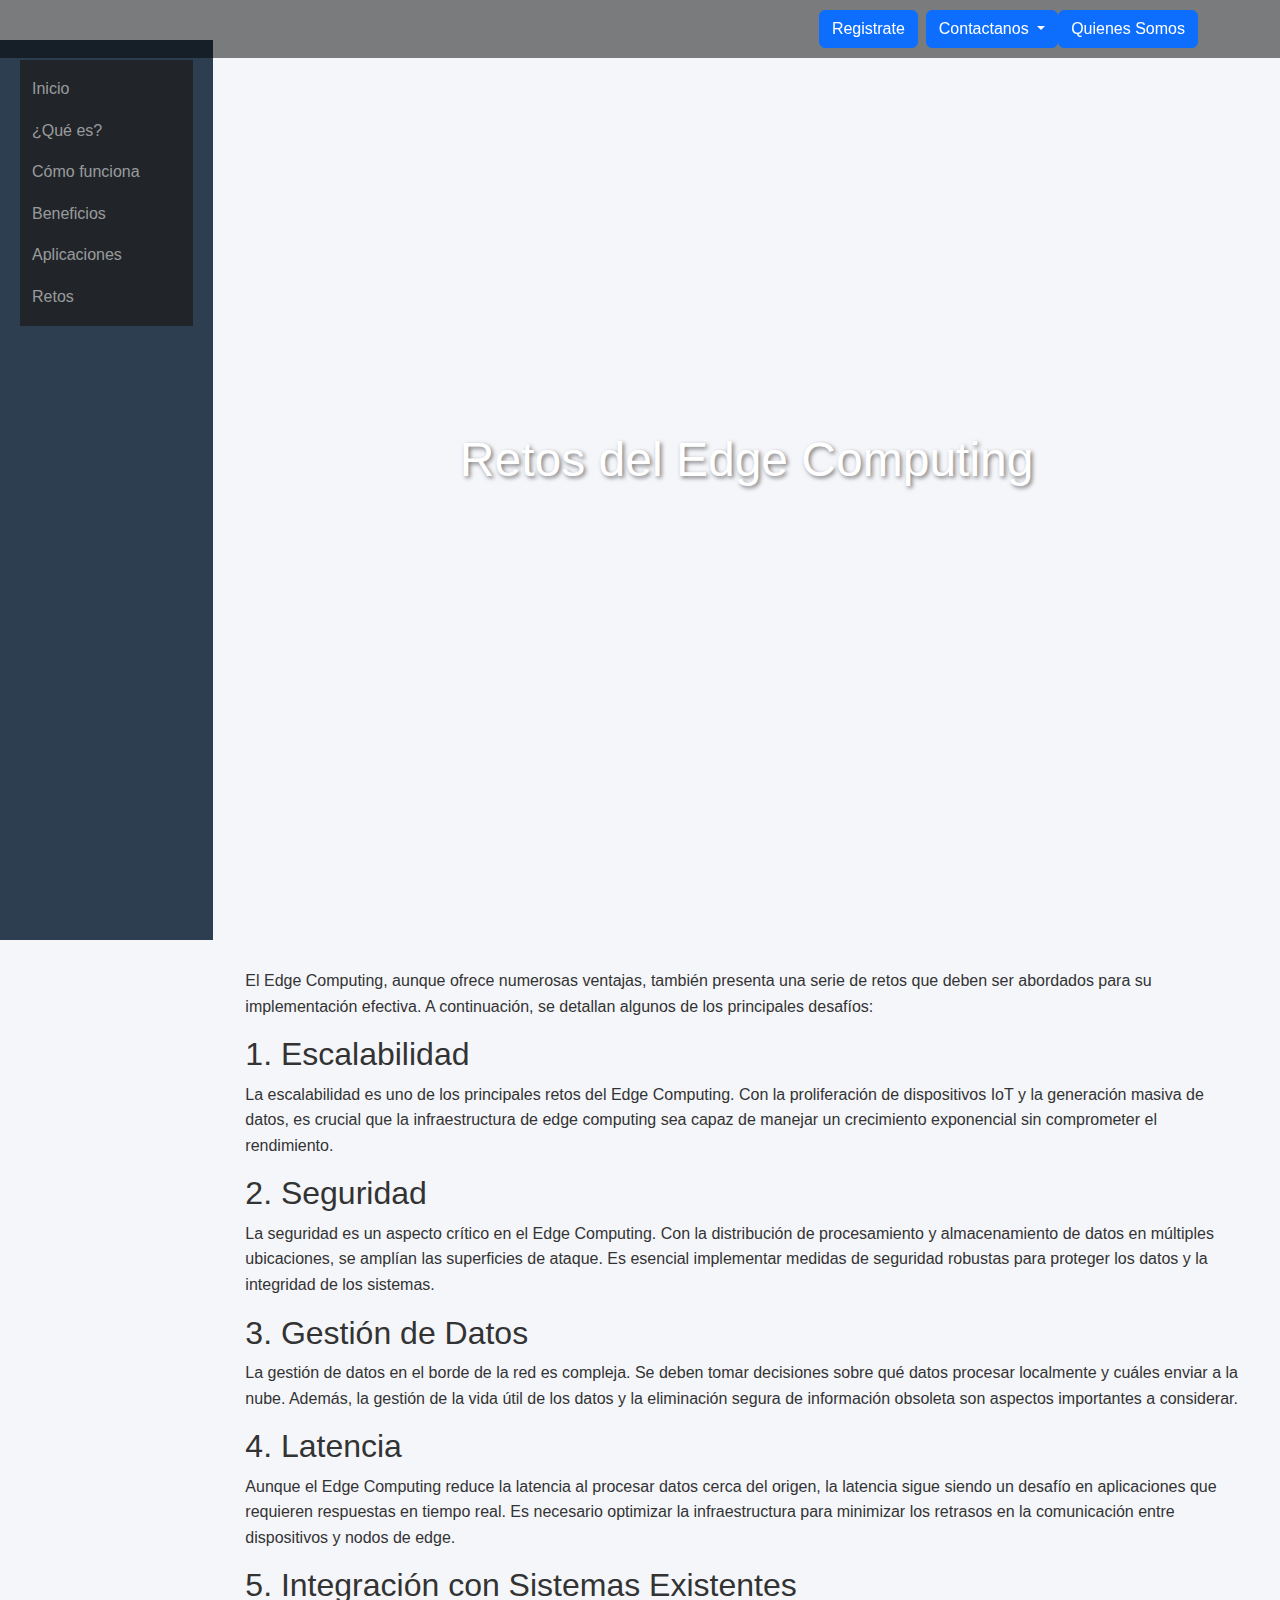
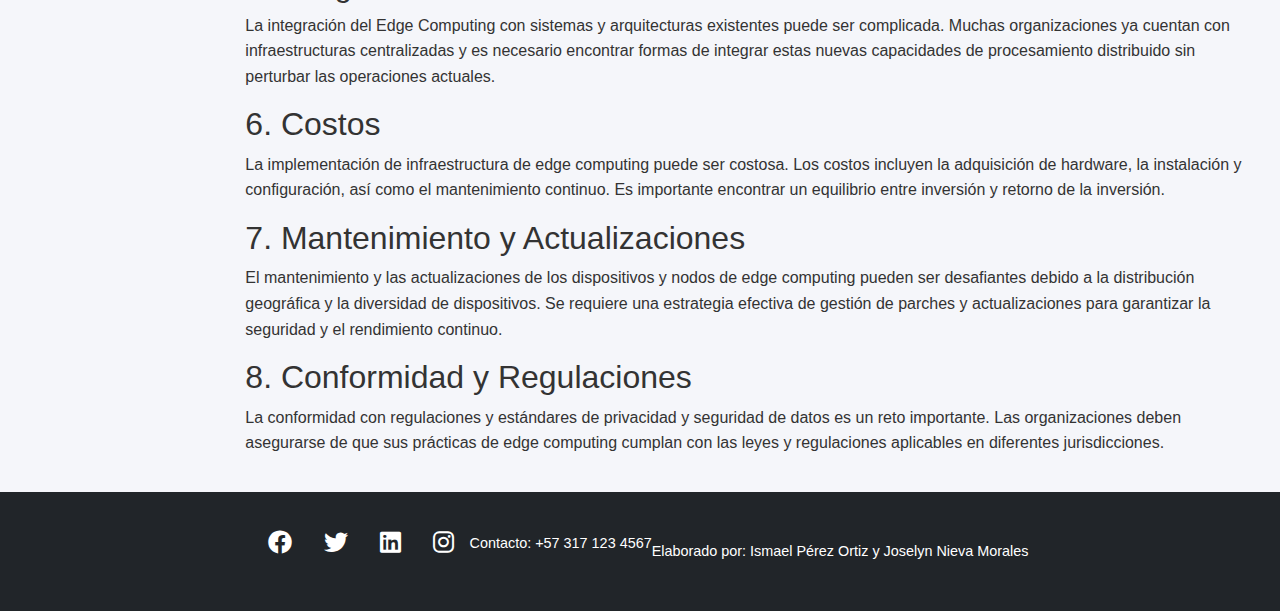
<file: EDGE COMPUTING/retos.html>
<!DOCTYPE html>
<html lang="es">
<head>
    <meta charset="UTF-8">
    <meta name="viewport" content="width=device-width, initial-scale=1.0">
    <title>Retos del Edge Computing</title>
    <link href="https://cdn.jsdelivr.net/npm/bootstrap@5.3.0/dist/css/bootstrap.min.css" rel="stylesheet">
    <link rel="stylesheet" href="https://cdnjs.cloudflare.com/ajax/libs/font-awesome/6.0.0/css/all.min.css">
    <link rel="stylesheet" href="estilos.css">
</head>
<body>
    <div class="top-bar">
        <div class="container d-flex justify-content-end">
            <a href="formulario.html" class="btn btn-primary me-2">Registrate</a>
            <div class="btn-group">
                <button type="button" class="btn btn-primary dropdown-toggle" data-bs-toggle="dropdown" aria-expanded="false">
                    Contactanos
                </button>
                <ul class="dropdown-menu">
                    <li><a class="dropdown-item" href="#">Opción 1</a></li>
                    <li><a class="dropdown-item" href="#">Opción 2</a></li>
                    <li><a class="dropdown-item" href="#">Opción 3</a></li>
                </ul>
            </div>
            <!-- Botón "Quienes Somos" con Modal -->
            <button type="button" class="btn btn-primary" data-bs-toggle="modal" data-bs-target="#quienesSomosModal">
                Quienes Somos
            </button>
        </div>
    </div>
    <!-- Modal "Quienes Somos" -->
    <div class="modal fade" id="quienesSomosModal" tabindex="-1" aria-labelledby="quienesSomosModalLabel" aria-hidden="true">
        <div class="modal-dialog">
            <div class="modal-content">
                <div class="modal-header">
                    <h5 class="modal-title" id="quienesSomosModalLabel">Quienes Somos</h5>
                    <button type="button" class="btn-close" data-bs-dismiss="modal" aria-label="Close"></button>
                </div>
                <div class="modal-body">
                    <p>Somos un duo de jóvenes apasionados por la programación, los cuales desarrollamos esta página para enseñar sobre un área de la cual puede que no se tenga mucho conocimiento.</p>
                </div>
                <div class="modal-footer">
                    <button type="button" class="btn btn-secondary" data-bs-dismiss="modal">Cerrar</button>
                </div>
            </div>
        </div>
    </div>


    <div class="container-fluid">
        <div class="row">
            <div class="col-md-3 sidebar">
                <nav class="navbar navbar-dark bg-dark">
                    <div class="container-fluid">
                        <ul class="navbar-nav">
                            <li class="nav-item"><a href="index.html" class="nav-link">Inicio</a></li>
                            <li class="nav-item"><a href="que-es.html" class="nav-link">¿Qué es?</a></li>
                            <li class="nav-item"><a href="como-funciona.html" class="nav-link">Cómo funciona</a></li>
                            <li class="nav-item"><a href="beneficios.html" class="nav-link">Beneficios</a></li>
                            <li class="nav-item"><a href="aplicaciones.html" class="nav-link">Aplicaciones</a></li>
                            <li class="nav-item"><a href="retos.html" class="nav-link">Retos</a></li>
                        </ul>
                    </div>
                </nav>
            </div>

            <div class="col-md-9 main-content">
                <header class="hero">
                    <h1>Retos del Edge Computing</h1>
                </header>

                <div class="container mt-5">
                    <article>
                        <p>El Edge Computing, aunque ofrece numerosas ventajas, también presenta una serie de retos que deben ser abordados para su implementación efectiva. A continuación, se detallan algunos de los principales desafíos:</p>

                        <h2>1. Escalabilidad</h2>
                        <p>La escalabilidad es uno de los principales retos del Edge Computing. Con la proliferación de dispositivos IoT y la generación masiva de datos, es crucial que la infraestructura de edge computing sea capaz de manejar un crecimiento exponencial sin comprometer el rendimiento.</p>

                        <h2>2. Seguridad</h2>
                        <p>La seguridad es un aspecto crítico en el Edge Computing. Con la distribución de procesamiento y almacenamiento de datos en múltiples ubicaciones, se amplían las superficies de ataque. Es esencial implementar medidas de seguridad robustas para proteger los datos y la integridad de los sistemas.</p>

                        <h2>3. Gestión de Datos</h2>
                        <p>La gestión de datos en el borde de la red es compleja. Se deben tomar decisiones sobre qué datos procesar localmente y cuáles enviar a la nube. Además, la gestión de la vida útil de los datos y la eliminación segura de información obsoleta son aspectos importantes a considerar.</p>

                        <h2>4. Latencia</h2>
                        <p>Aunque el Edge Computing reduce la latencia al procesar datos cerca del origen, la latencia sigue siendo un desafío en aplicaciones que requieren respuestas en tiempo real. Es necesario optimizar la infraestructura para minimizar los retrasos en la comunicación entre dispositivos y nodos de edge.</p>

                        <h2>5. Integración con Sistemas Existentes</h2>
                        <p>La integración del Edge Computing con sistemas y arquitecturas existentes puede ser complicada. Muchas organizaciones ya cuentan con infraestructuras centralizadas y es necesario encontrar formas de integrar estas nuevas capacidades de procesamiento distribuido sin perturbar las operaciones actuales.</p>

                        <h2>6. Costos</h2>
                        <p>La implementación de infraestructura de edge computing puede ser costosa. Los costos incluyen la adquisición de hardware, la instalación y configuración, así como el mantenimiento continuo. Es importante encontrar un equilibrio entre inversión y retorno de la inversión.</p>

                        <h2>7. Mantenimiento y Actualizaciones</h2>
                        <p>El mantenimiento y las actualizaciones de los dispositivos y nodos de edge computing pueden ser desafiantes debido a la distribución geográfica y la diversidad de dispositivos. Se requiere una estrategia efectiva de gestión de parches y actualizaciones para garantizar la seguridad y el rendimiento continuo.</p>

                        <h2>8. Conformidad y Regulaciones</h2>
                        <p>La conformidad con regulaciones y estándares de privacidad y seguridad de datos es un reto importante. Las organizaciones deben asegurarse de que sus prácticas de edge computing cumplan con las leyes y regulaciones aplicables en diferentes jurisdicciones.</p>
                    </article>
                </div>
            </div>
        </div>
    </div>

    <footer class="bg-dark text-white py-4">
        <div class="container">
            <div class="social-links d-flex justify-content-center mb-3">
                <a href="#" class="social-icon text-white me-3"><i class="fab fa-facebook"></i></a>
                <a href="#" class="social-icon text-white me-3"><i class="fab fa-twitter"></i></a>
                <a href="#" class="social-icon text-white me-3"><i class="fab fa-linkedin"></i></a>
                <a href="#" class="social-icon text-white"><i class="fab fa-instagram"></i></a>
            </div>
            <div class="contact-info text-center mb-3">
                <p>Contacto: +57 317 123 4567</p>
            </div>
            <div class="credits text-center">
                <p>Elaborado por: Ismael Pérez Ortiz y Joselyn Nieva Morales</p>
            </div>
        </div>
    </footer>

    <script src="https://cdn.jsdelivr.net/npm/bootstrap@5.3.0/dist/js/bootstrap.bundle.min.js"></script>
</body>
</html>
</file>
<file: EDGE COMPUTING/estilos.css>
/* Variables y reset */
:root {
    --primary-color: #2c3e50;
    --secondary-color: #3498db;
    --text-color: #333;
    --background-color: #f5f6fa;
    --accent-color: #e74c3c;
}

* {
    margin: 0;
    padding: 0;
    box-sizing: border-box;
}

body {
    font-family: 'Segoe UI', Tahoma, Geneva, Verdana, sans-serif;
    line-height: 1.6;
    color: var(--text-color);
    background-color: var(--background-color);
    display: flex;
    flex-direction: column;
    min-height: 100vh;
}

/* Estilos para la barra superior */
.top-bar {
    background-color: rgba(0, 0, 0, 0.5);
    padding: 10px 20px;
    text-align: right;
    position: absolute;
    top: 0;
    right: 0;
    width: 100%;
    z-index: 1000;
}

/* Estilos para el sidebar */
.sidebar {
    background-color: var(--primary-color);
    color: #fff;
    padding: 20px;
    box-sizing: border-box;
    position: fixed;
    height: 100%;
    overflow: auto;
    top: 0;
    left: 0;
    margin-top: 40px; /* Ajusta según el tamaño de la barra superior */
    width: 16.666667%; /* 2/12 columnas en Bootstrap */
}

/* Estilos para el hero section */
.hero {
    position: relative;
    text-align: center;
    color: white;
    height: 100vh;
    display: flex;
    flex-direction: column;
    justify-content: center;
    align-items: center;
    background-size: cover;
    background-position: center;
}

.hero img {
    width: 100%;
    height: 100%;
    object-fit: cover;
    position: absolute;
    top: 0;
    left: 0;
    z-index: -1;
}

.hero-text {
    position: relative;
    z-index: 1;
}

.hero h1 {
    font-size: 48px;
    margin-bottom: 20px;
    color: #fff;
    text-shadow: 2px 2px 4px rgba(0, 0, 0, 0.5);
}

.hero h2 {
    font-size: 24px;
    font-weight: normal;
    color: #fff;
    text-shadow: 2px 2px 4px rgba(0, 0, 0, 0.5);
}

/* Estilos para el contenedor principal */
.main-content {
    margin-left: 16.666667%; /* Ancho del sidebar */
    padding: 20px;
    flex: 1;
}

.intro-text {
    text-align: justify;
    font-size: 18px;
    line-height: 1.6;
}

/* Estilos para la sección de Temas Destacados */
.featured-topics {
    margin-top: 40px;
    padding: 20px;
    background-color: #f9f9f9;
    border-radius: 8px;
}

.topic {
    margin-bottom: 20px;
    padding: 20px;
    background-color: #fff;
    border-radius: 8px;
    box-shadow: 0 2px 4px rgba(0, 0, 0, 0.1);
}

.topic h3 {
    font-size: 20px;
    margin-bottom: 10px;
}

.topic p {
    font-size: 16px;
    line-height: 1.5;
}

.topic button {
    background-color: var(--primary-color);
    color: #fff;
    border: none;
    padding: 10px 20px;
    font-size: 16px;
    cursor: pointer;
    transition: background-color 0.3s;
    margin-top: 10px;
}

.topic button:hover {
    background-color: var(--secondary-color);
}

/* Estilos para el footer */
footer {
    background-color: var(--primary-color);
    color: white;
    padding: 2rem;
    text-align: center;
    margin-top: auto; /* Asegura que el footer se quede en la parte inferior */
    width: 100%;
}

.social-links {
    margin-bottom: 1rem;
}

.social-icon {
    color: white;
    font-size: 1.5rem;
    margin: 0 1rem;
    transition: color 0.3s;
}

.social-icon:hover {
    color: var(--secondary-color);
}

.contact-info, .credits {
    margin-top: 1rem;
    font-size: 0.9rem;
}

/* Responsive */
@media (max-width: 767px) {
    .sidebar {
        width: 100%;
        position: static;
        height: auto;
    }

    .main-content {
        margin-left: 0;
    }

    .hero h1 {
        font-size: 36px;
    }

    .hero h2 {
        font-size: 18px;
    }

    .container {
        padding: 1rem;
    }

    .intro-text {
        padding: 1rem;
    }
}
/* Estilos para el fondo y el formulario de inicio de sesión */
.login-background {
    background-image: url('Imagenes/fondo.jpg'); /* Cambia 'fondo.jpg' por la ruta de tu imagen de fondo */
    background-size: cover;
    background-position: center;
    background-repeat: no-repeat;
    min-height: 100vh;
    display: flex;
    align-items: center;
    justify-content: center;
    position: relative; /* Asegura que el contenedor tenga una posición relativa */
}

.login-card {
    width: 100%;
    max-width: 400px;
    background-color: rgba(255, 255, 255, 0.9); /* Fondo semi-transparente para el formulario */
    border-radius: 10px;
    box-shadow: 0 4px 8px rgba(0, 0, 0, 0.1);
    padding: 20px;
    position: relative; /* Asegura que el formulario tenga una posición relativa */
    z-index: 1; /* Asegura que el formulario esté por encima del fondo */
}

.login-card .card-title {
    font-size: 24px;
    font-weight: bold;
    color: var(--primary-color);
}

.login-card .form-control {
    border-radius: 5px;
}

.login-card .btn-primary {
    background-color: var(--primary-color);
    border-color: var(--primary-color);
}

.login-card .btn-primary:hover {
    background-color: var(--secondary-color);
    border-color: var(--secondary-color);
}

.login-card .alert {
    border-radius: 5px;
}

/* Media queries para hacer el formulario responsivo */
@media (max-width: 576px) {
    .login-card {
        max-width: 90%;
    }
}

@media (max-width: 768px) {
    .login-card {
        max-width: 80%;
    }
}

@media (max-width: 992px) {
    .login-card {
        max-width: 70%;
    }
}

/* Asegura que el formulario se mantenga centrado incluso al hacer zoom */
html, body {
    height: 100%;
    margin: 0;
    display: flex;
    flex-direction: column;
}

.container {
    flex: 1;
    display: flex;
    justify-content: center;
    align-items: center;
}
</file>
